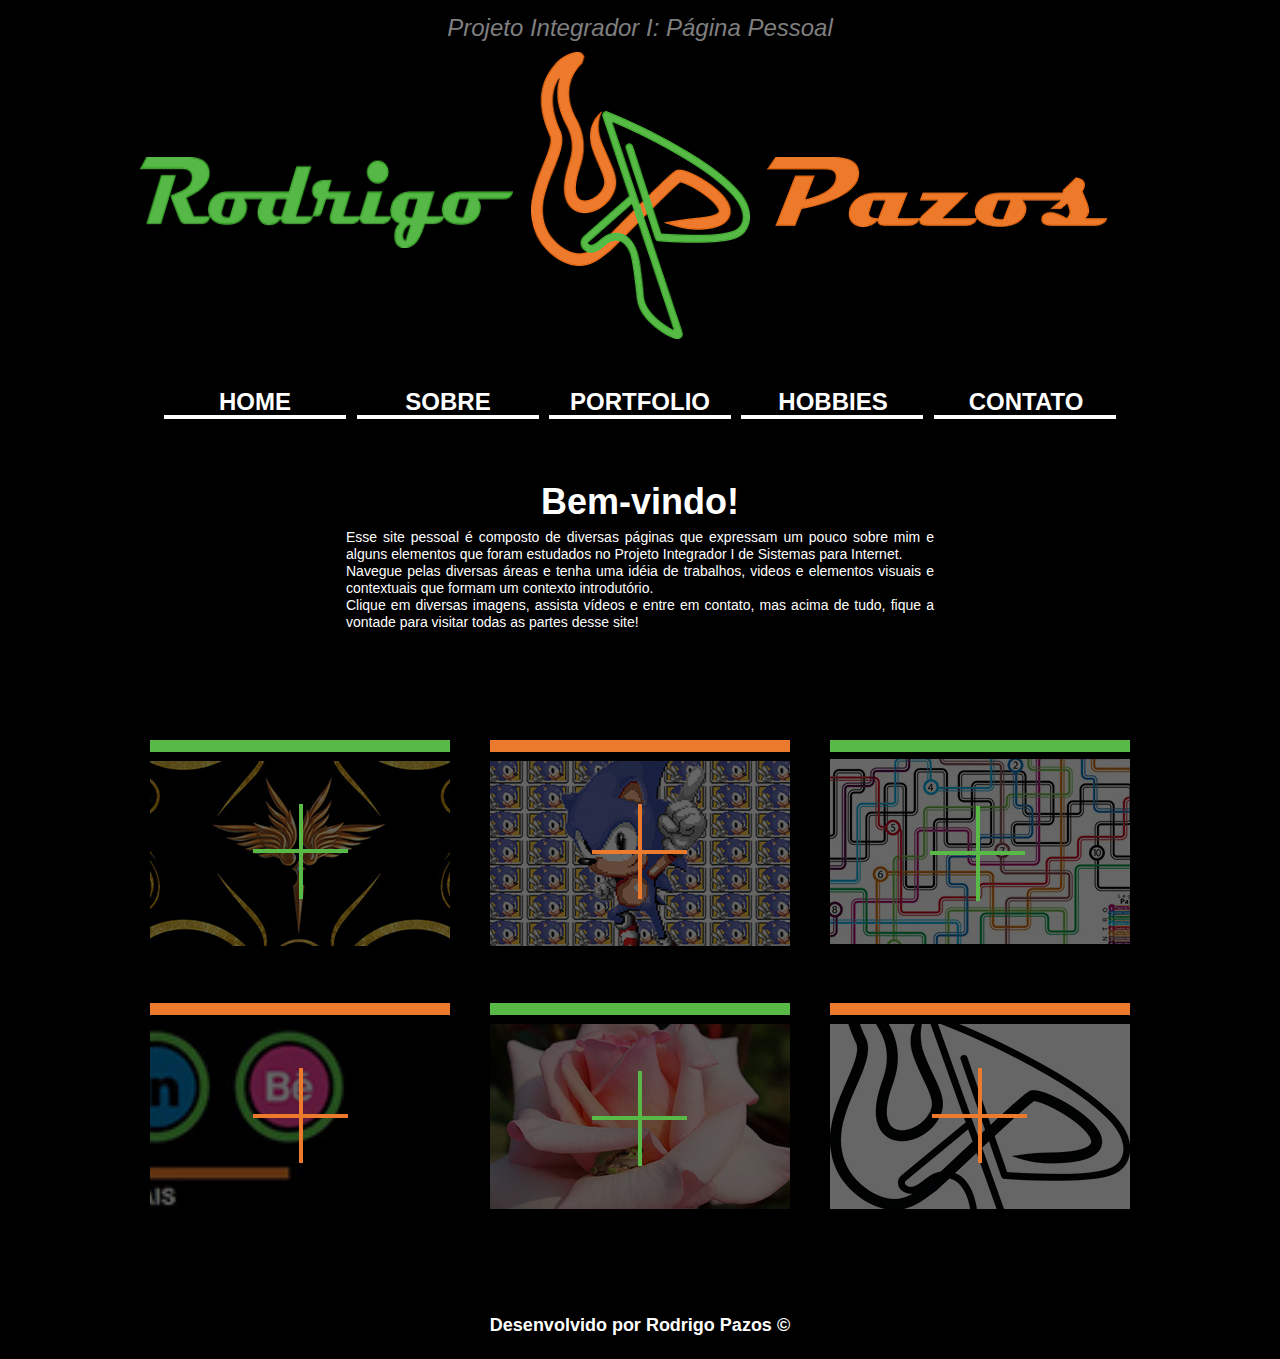
<file: index.html>
<!DOCTYPE html>
<html class="html">
 <head>

  <meta http-equiv="Content-type" content="text/html;charset=UTF-8"/>
  

  <title>HOME &#45; Página Pessoal Rodrigo Pazos (Projeto Integrador I)</title>

  <link rel="stylesheet" type="text/css" href="css/site_global.css"/>
  <link rel="stylesheet" type="text/css" href="css/index.css" id="pagesheet"/>

  
 
   </head>
 <body>

  <div class="clearfix" id="page">
   <div class="clearfix colelem" id="u87-4">
    <p>Projeto Integrador I: Página Pessoal</p>
   </div>
   <div class="clearfix colelem" id="pu775">
    <a class="nonblock nontext clip_frame grpelem" id="u775" href="index.html"><img class="block" id="u775_img" src="images/rodrigo%20for%20logo.png" alt="Rodrigo Logo Verde" width="373" height="91"/></a>
    <a class="nonblock nontext clip_frame grpelem" id="u69" href="index.html"><img class="block" id="u69_img" src="images/final%20personal%20brand%20rp%20for%20site%20pi%20stronger.png" alt="Rodrigo Pazos Logo RP" width="219" height="287"/></a>
    <a class="nonblock nontext clip_frame grpelem" id="u763" href="index.html"><img class="block" id="u763_img" src="images/pazos%20for%20logo.png" alt="Pazos Logo Laranja" width="340" height="70"/></a>
   </div>
   <div class="clearfix colelem" id="pu82-4">
    <a class="nonblock nontext clearfix grpelem" id="u82-4" href="index.html"><p>HOME</p></a>
    <a class="nonblock nontext clearfix grpelem" id="u83-4" href="sobre---p%c3%a1gina-pessoal-rodrigo-pazos-(projeto-integrador-i).html"><p>SOBRE</p></a>
    <a class="nonblock nontext clearfix grpelem" id="u84-4" href="portfolio---p%c3%a1gina-pessoal-rodrigo-pazos-(projeto-integrador-i).html"><p>PORTFOLIO</p></a>
    <a class="nonblock nontext clearfix grpelem" id="u85-4" href="hobbies---p%c3%a1gina-pessoal-rodrigo-pazos-(projeto-integrador-i).html"><p>HOBBIES</p></a>
    <a class="nonblock nontext clearfix grpelem" id="u86-4" href="contato---p%c3%a1gina-pessoal-rodrigo-pazos-(projeto-integrador-i).html"><p>CONTATO</p></a>
   </div>
   <div class="colelem" id="u77"></div>
   <div class="colelem" id="u78"></div>
   <div class="colelem" id="u79"></div>
   <div class="colelem" id="u80"></div>
   <div class="colelem" id="u81"></div>
   <div class="clearfix colelem" id="u88-4">
    <p>Bem&#45;vindo!</p>
   </div>
   <div class="clearfix colelem" id="u89-8">
    <p>Esse site pessoal é composto de diversas páginas que expressam um pouco sobre mim e alguns elementos que foram estudados no Projeto Integrador I de Sistemas para Internet.</p>
    <p>Navegue pelas diversas áreas e tenha uma idéia de trabalhos, videos e elementos visuais e contextuais que formam um contexto introdutório.</p>
    <p>Clique em diversas imagens, assista vídeos e entre em contato, mas acima de tudo, fique a vontade para visitar todas as partes desse site!</p>
   </div>
   <div class="clearfix colelem" id="pu92">
    <a class="nonblock nontext grpelem" id="u92" href="portfolio---p%c3%a1gina-pessoal-rodrigo-pazos-(projeto-integrador-i).html"></a>
    <a class="nonblock nontext grpelem" id="u91" href="portfolio---p%c3%a1gina-pessoal-rodrigo-pazos-(projeto-integrador-i).html"></a>
    <a class="nonblock nontext grpelem" id="u93" href="portfolio---p%c3%a1gina-pessoal-rodrigo-pazos-(projeto-integrador-i).html"></a>
   </div>
   <div class="clearfix colelem" id="ppu678">
    <div class="clearfix grpelem" id="pu678">
     <a class="nonblock nontext clip_frame clearfix grpelem" id="u678" href="portfolio---p%c3%a1gina-pessoal-rodrigo-pazos-(projeto-integrador-i).html"><div id="u678_clip"><img class="position_content" id="u678_img" src="images/proj%2006.jpg" alt="Prévia Imagem Projeto" width="311" height="185"/></div></a>
     <div class="clearfix grpelem" id="u684">
      <a class="nonblock nontext grpelem" id="u685" href="portfolio---p%c3%a1gina-pessoal-rodrigo-pazos-(projeto-integrador-i).html"></a>
      <a class="nonblock nontext grpelem" id="u686" href="portfolio---p%c3%a1gina-pessoal-rodrigo-pazos-(projeto-integrador-i).html" data-mu-ie-matrix="progid:DXImageTransform.Microsoft.Matrix(M11=0,M12=1,M21=-1,M22=0,SizingMethod='auto expand')" data-mu-ie-matrix-dx="46" data-mu-ie-matrix-dy="-46"></a>
     </div>
    </div>
    <a class="nonblock nontext clip_frame clearfix grpelem" id="u666" href="portfolio---p%c3%a1gina-pessoal-rodrigo-pazos-(projeto-integrador-i).html"><div id="u666_clip"><img class="position_content" id="u666_img" src="images/proj%2002.jpg" alt="Prévia Imagem Projeto" width="382" height="185"/></div></a>
    <div class="clearfix grpelem" id="u672">
     <a class="nonblock nontext grpelem" id="u674" href="portfolio---p%c3%a1gina-pessoal-rodrigo-pazos-(projeto-integrador-i).html"></a>
     <a class="nonblock nontext grpelem" id="u673" href="portfolio---p%c3%a1gina-pessoal-rodrigo-pazos-(projeto-integrador-i).html" data-mu-ie-matrix="progid:DXImageTransform.Microsoft.Matrix(M11=0,M12=1,M21=-1,M22=0,SizingMethod='auto expand')" data-mu-ie-matrix-dx="46" data-mu-ie-matrix-dy="-46"></a>
    </div>
    <a class="nonblock nontext clip_frame clearfix grpelem" id="u690" href="portfolio---p%c3%a1gina-pessoal-rodrigo-pazos-(projeto-integrador-i).html"><div id="u690_clip"><img class="position_content" id="u690_img" src="images/proj%2001.jpg" alt="Prévia Imagem Projeto" width="388" height="185"/></div></a>
    <div class="clearfix grpelem" id="u696">
     <a class="nonblock nontext grpelem" id="u698" href="portfolio---p%c3%a1gina-pessoal-rodrigo-pazos-(projeto-integrador-i).html"></a>
     <a class="nonblock nontext grpelem" id="u697" href="portfolio---p%c3%a1gina-pessoal-rodrigo-pazos-(projeto-integrador-i).html" data-mu-ie-matrix="progid:DXImageTransform.Microsoft.Matrix(M11=0,M12=1,M21=-1,M22=0,SizingMethod='auto expand')" data-mu-ie-matrix-dx="46" data-mu-ie-matrix-dy="-46"></a>
    </div>
   </div>
   <div class="clearfix colelem" id="pu101">
    <a class="nonblock nontext grpelem" id="u101" href="contato---p%c3%a1gina-pessoal-rodrigo-pazos-(projeto-integrador-i).html"></a>
    <a class="nonblock nontext grpelem" id="u100" href="sobre---p%c3%a1gina-pessoal-rodrigo-pazos-(projeto-integrador-i).html"></a>
    <a class="nonblock nontext grpelem" id="u102" href="making-of---p%c3%a1gina-pessoal-rodrigo-pazos-(projeto-integrador-i).html"></a>
   </div>
   <div class="clearfix colelem" id="ppu645">
    <div class="clearfix grpelem" id="pu645">
     <a class="nonblock nontext clip_frame grpelem" id="u645" href="sobre---p%c3%a1gina-pessoal-rodrigo-pazos-(projeto-integrador-i).html"><img class="block" id="u645_img" src="images/dbfxduqxyaidk1ijpg%20large-u645.jpg" alt="Prévia Imagem Projeto" width="300" height="185"/></a>
     <div class="clearfix grpelem" id="u619">
      <a class="nonblock nontext grpelem" id="u616" href="sobre---p%c3%a1gina-pessoal-rodrigo-pazos-(projeto-integrador-i).html"></a>
      <a class="nonblock nontext grpelem" id="u617" href="sobre---p%c3%a1gina-pessoal-rodrigo-pazos-(projeto-integrador-i).html" data-mu-ie-matrix="progid:DXImageTransform.Microsoft.Matrix(M11=0,M12=1,M21=-1,M22=0,SizingMethod='auto expand')" data-mu-ie-matrix-dx="46" data-mu-ie-matrix-dy="-46"></a>
     </div>
    </div>
    <a class="nonblock nontext clip_frame grpelem" id="u608" href="making-of---p%c3%a1gina-pessoal-rodrigo-pazos-(projeto-integrador-i).html"><img class="block" id="u608_img" src="images/home6.jpg" alt="" width="300" height="185"/></a>
    <div class="clearfix grpelem" id="u618">
     <a class="nonblock nontext grpelem" id="u614" href="making-of---p%c3%a1gina-pessoal-rodrigo-pazos-(projeto-integrador-i).html"></a>
     <a class="nonblock nontext grpelem" id="u615" href="making-of---p%c3%a1gina-pessoal-rodrigo-pazos-(projeto-integrador-i).html" data-mu-ie-matrix="progid:DXImageTransform.Microsoft.Matrix(M11=0,M12=1,M21=-1,M22=0,SizingMethod='auto expand')" data-mu-ie-matrix-dx="46" data-mu-ie-matrix-dy="-46"></a>
    </div>
    <a class="nonblock nontext clip_frame clearfix grpelem" id="u651" href="contato---p%c3%a1gina-pessoal-rodrigo-pazos-(projeto-integrador-i).html"><div id="u651_clip"><img class="position_content" id="u651_img" src="images/100perc.jpg" alt="Prévia Imagem Projeto" width="840" height="426"/></div></a>
    <div class="clearfix grpelem" id="u663">
     <a class="nonblock nontext grpelem" id="u664" href="contato---p%c3%a1gina-pessoal-rodrigo-pazos-(projeto-integrador-i).html"></a>
     <a class="nonblock nontext grpelem" id="u665" href="contato---p%c3%a1gina-pessoal-rodrigo-pazos-(projeto-integrador-i).html" data-mu-ie-matrix="progid:DXImageTransform.Microsoft.Matrix(M11=0,M12=1,M21=-1,M22=0,SizingMethod='auto expand')" data-mu-ie-matrix-dx="46" data-mu-ie-matrix-dy="-46"></a>
    </div>
   </div>
   <div class="verticalspacer"></div>
   <a class="nonblock nontext clearfix colelem" id="u90-4" href="making-of---p%c3%a1gina-pessoal-rodrigo-pazos-(projeto-integrador-i).html"><p>Desenvolvido por Rodrigo Pazos ©</p></a>
  </div>
  
   </body>
</html>
</file>
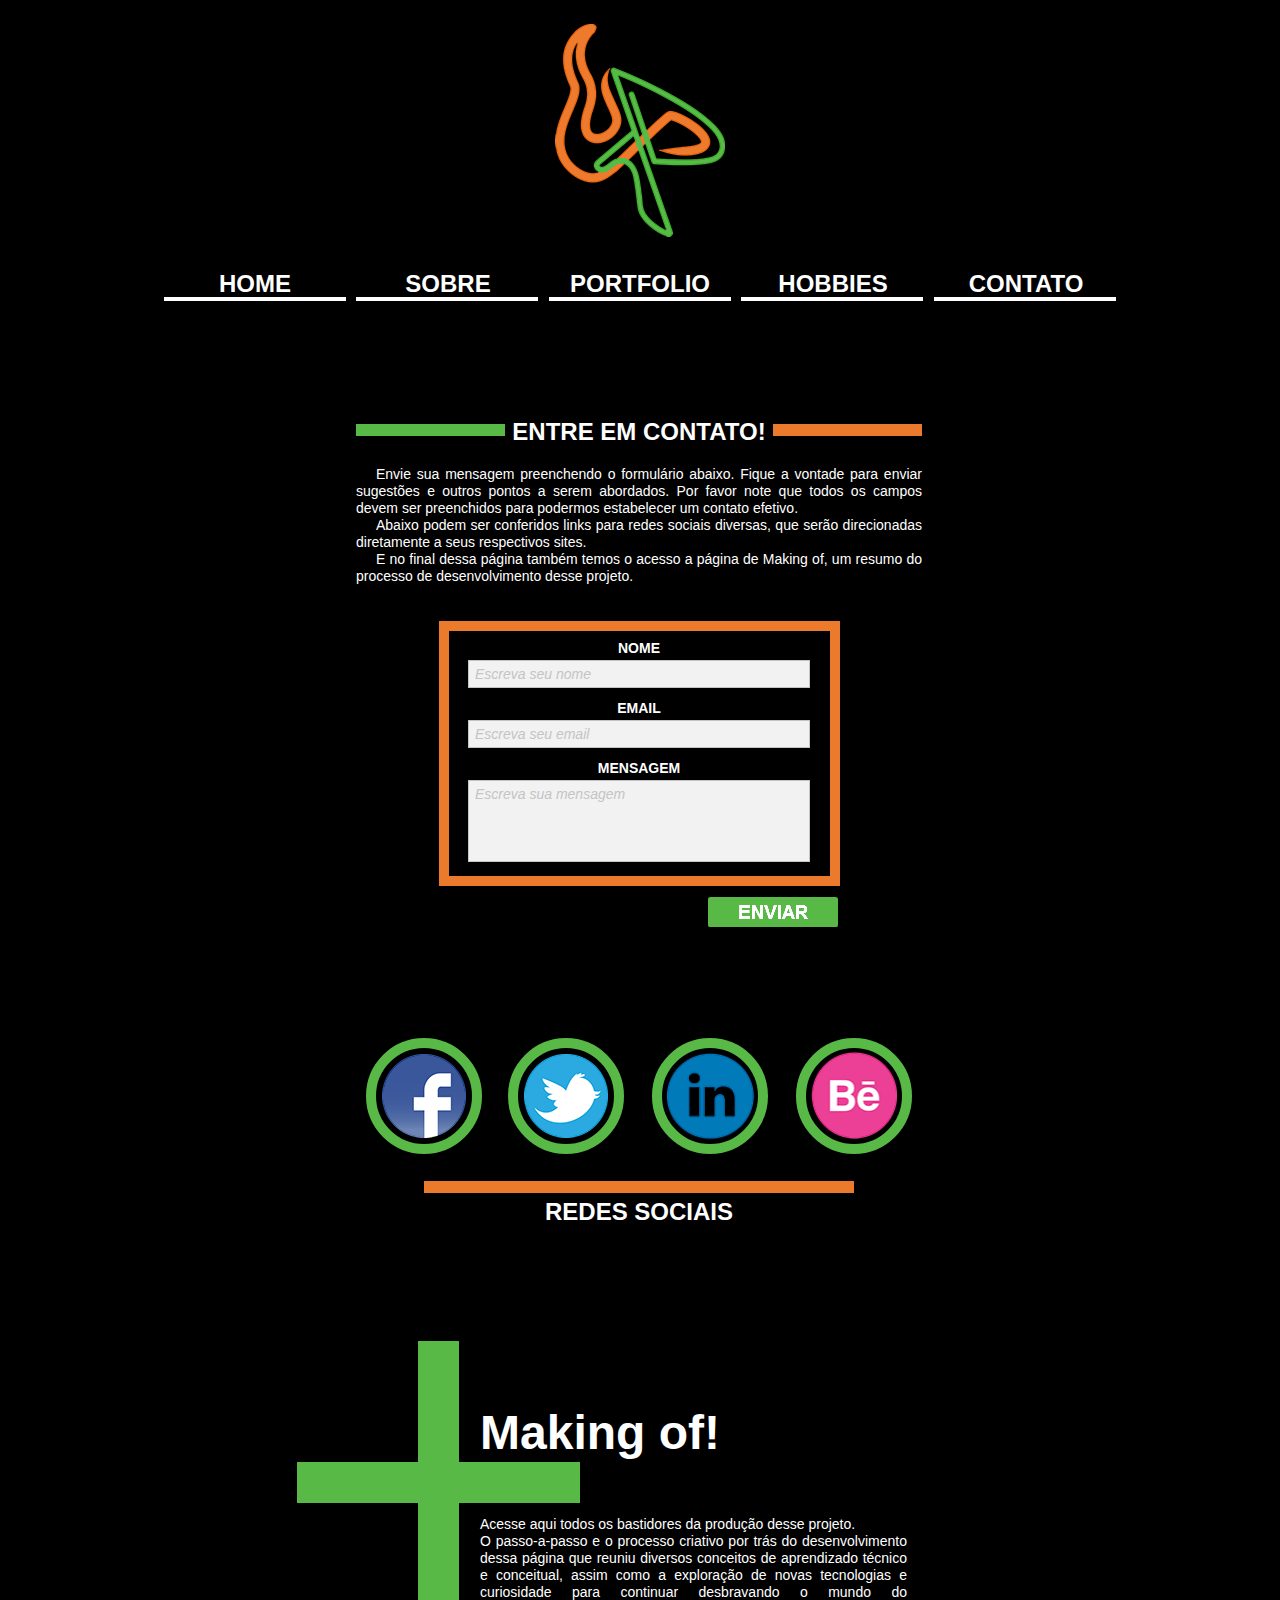
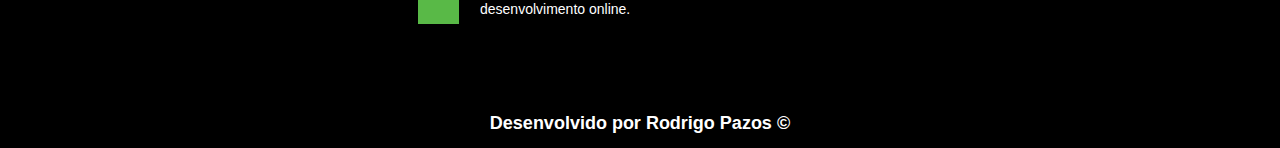
<file: contato---página-pessoal-rodrigo-pazos-(projeto-integrador-i).html>
<!DOCTYPE html>
<html class="html">
 <head>

  <meta http-equiv="Content-type" content="text/html;charset=UTF-8"/>
  <title>CONTATO &#45; Página Pessoal Rodrigo Pazos (Projeto Integrador I)</title>

  <link rel="stylesheet" type="text/css" href="css/site_global.css"/>
  <link rel="stylesheet" type="text/css" href="css/contato---p_gina-pessoal-rodrigo-pazos-_projeto-integrador-i_.css" id="pagesheet"/>
  
   </head>
 <body>

  <div class="clearfix" id="page">
   <a class="nonblock nontext clip_frame colelem" id="u436" href="index.html"><img class="block" id="u436_img" src="images/final%20personal%20brand%20rp%20for%20site%20pi%20stronger170x214.png" alt="Logo Rodrigo Pazos RP" width="170" height="213"/></a>
   <div class="clearfix colelem" id="pu433-4">
    <a class="nonblock nontext clearfix grpelem" id="u433-4" href="index.html"><p>HOME</p></a>
    <a class="nonblock nontext clearfix grpelem" id="u417-4" href="sobre---p%c3%a1gina-pessoal-rodrigo-pazos-(projeto-integrador-i).html"><p>SOBRE</p></a>
    <a class="nonblock nontext clearfix grpelem" id="u444-4" href="portfolio---p%c3%a1gina-pessoal-rodrigo-pazos-(projeto-integrador-i).html"><p>PORTFOLIO</p></a>
    <a class="nonblock nontext clearfix grpelem" id="u418-4" href="hobbies---p%c3%a1gina-pessoal-rodrigo-pazos-(projeto-integrador-i).html"><p>HOBBIES</p></a>
    <a class="nonblock nontext clearfix grpelem" id="u423-4" href="contato---p%c3%a1gina-pessoal-rodrigo-pazos-(projeto-integrador-i).html"><p>CONTATO</p></a>
   </div>
   <div class="colelem" id="u431"></div>
   <div class="colelem" id="u425"></div>
   <div class="colelem" id="u420"></div>
   <div class="colelem" id="u427"></div>
   <div class="colelem" id="u421"></div>
   <div class="clearfix colelem" id="pu438">
    <div class="grpelem" id="u438" data-mu-ie-matrix="progid:DXImageTransform.Microsoft.Matrix(M11=-1,M12=0,M21=0,M22=-1,SizingMethod='auto expand')" data-mu-ie-matrix-dx="0" data-mu-ie-matrix-dy="0"></div>
    <div class="grpelem" id="u440" data-mu-ie-matrix="progid:DXImageTransform.Microsoft.Matrix(M11=-1,M12=0,M21=0,M22=-1,SizingMethod='auto expand')" data-mu-ie-matrix-dx="0" data-mu-ie-matrix-dy="0"></div>
    <div class="clearfix grpelem" id="u428-4">
     <p>ENTRE EM CONTATO!</p>
    </div>
   </div>
   <div class="clearfix colelem" id="u426-8">
    <p>Envie sua mensagem preenchendo o formulário abaixo. Fique a vontade para enviar sugestões e outros pontos a serem abordados. Por favor note que todos os campos devem ser preenchidos para podermos estabelecer um contato efetivo.</p>
    <p>Abaixo podem ser conferidos links para redes sociais diversas, que serão direcionadas diretamente a seus respectivos sites.</p>
    <p>E no final dessa página também temos o acesso a página de Making of, um resumo do processo de desenvolvimento desse projeto.</p>
   </div>
   <div class="clearfix colelem" id="pu435">
    <div class="grpelem" id="u435"></div>
    <form class="form-grp clearfix grpelem" id="widgetu447" method="post" enctype="multipart/form-data" action="scripts/form-u447.php">
     <div class="fld-grp clearfix grpelem" id="widgetu476" data-required="true">
      <label class="fld-label actAsDiv clearfix grpelem" id="u480-4" for="widgetu476_input">
       <span class="actAsPara">NOME</span>
      </label>
      <span class="fld-input NoWrap actAsDiv clearfix grpelem" id="u478-4"><input class="wrapped-input" type="text" spellcheck="false" id="widgetu476_input" name="custom_U476" tabindex="1"/><label class="wrapped-input fld-prompt" id="widgetu476_prompt" for="widgetu476_input"><span class="actAsPara">Escreva seu nome</span></label></span>
     </div>
     <div class="fld-grp clearfix grpelem" id="widgetu462" data-required="true" data-type="email">
      <label class="fld-label actAsDiv clearfix grpelem" id="u463-4" for="widgetu462_input">
       <span class="actAsPara">EMAIL</span>
      </label>
      <span class="fld-input NoWrap actAsDiv clearfix grpelem" id="u464-4"><input class="wrapped-input" type="text" spellcheck="false" id="widgetu462_input" name="Email" tabindex="2"/><label class="wrapped-input fld-prompt" id="widgetu462_prompt" for="widgetu462_input"><span class="actAsPara">Escreva seu email</span></label></span>
     </div>
     <div class="clearfix grpelem" id="u472-4">
      <p>Enviando...</p>
     </div>
     <div class="clearfix grpelem" id="u473-4">
      <p>Erro no servidor.</p>
     </div>
     <div class="clearfix grpelem" id="u474-4">
      <p>Recebido.</p>
     </div>
     <input class="submit-btn NoWrap grpelem" id="u475-17" type="submit" value="" tabindex="4"/>
     <div class="fld-grp clearfix grpelem" id="widgetu467" data-required="false">
      <label class="fld-label actAsDiv clearfix grpelem" id="u471-4" for="widgetu467_input">
       <span class="actAsPara">MENSAGEM</span>
      </label>
      <span class="fld-textarea actAsDiv clearfix grpelem" id="u469-4"><textarea class="wrapped-input" id="widgetu467_input" name="custom_U467" tabindex="3"></textarea><label class="wrapped-input fld-prompt" id="widgetu467_prompt" for="widgetu467_input"><span class="actAsPara">Escreva sua mensagem</span></label></span>
     </div>
    </form>
   </div>
   <div class="clearfix colelem" id="pu434">
    <div class="rounded-corners clearfix grpelem" id="u434">
     <a class="nonblock nontext clip_frame grpelem" id="u486" href="https://www.facebook.com/rodpazos"><img class="block" id="u486_img" src="images/facebook-logo-png-38360.png" alt="Icone Logo Facebook" width="84" height="84"/></a>
    </div>
    <div class="rounded-corners clearfix grpelem" id="u441">
     <a class="nonblock nontext clip_frame grpelem" id="u492" href="https://twitter.com/rodpazos"><img class="block" id="u492_img" src="images/twitter-icon.png" alt="Icone Logo Twitter" width="84" height="84"/></a>
    </div>
    <div class="rounded-corners clearfix grpelem" id="u422">
     <a class="nonblock nontext clip_frame grpelem" id="u498" href="http://www.linkedin.com/in/rodrigopazos"><img class="block" id="u498_img" src="images/linkedin_circle_color-512.png" alt="Icone Logo Linkedin" width="97" height="95"/></a>
    </div>
    <div class="rounded-corners clearfix grpelem" id="u430">
     <a class="nonblock nontext clip_frame grpelem" id="u504" href="https://www.behance.net/rodrigo_pazos"><img class="block" id="u504_img" src="images/social_media_round_icons_pink_color_set_256x256_0019_behance.png" alt="Icone Logo Behance" width="86" height="87"/></a>
    </div>
   </div>
   <div class="colelem" id="u424" data-mu-ie-matrix="progid:DXImageTransform.Microsoft.Matrix(M11=-1,M12=0,M21=0,M22=-1,SizingMethod='auto expand')" data-mu-ie-matrix-dx="0" data-mu-ie-matrix-dy="0"></div>
   <div class="clearfix colelem" id="u415-4">
    <p>REDES SOCIAIS</p>
   </div>
   <div class="clearfix colelem" id="pu443">
    <a class="nonblock nontext grpelem" id="u443" href="making-of---p%c3%a1gina-pessoal-rodrigo-pazos-(projeto-integrador-i).html" data-mu-ie-matrix="progid:DXImageTransform.Microsoft.Matrix(M11=-1,M12=0,M21=0,M22=-1,SizingMethod='auto expand')" data-mu-ie-matrix-dx="0" data-mu-ie-matrix-dy="0"></a>
    <a class="nonblock nontext grpelem" id="u432" href="making-of---p%c3%a1gina-pessoal-rodrigo-pazos-(projeto-integrador-i).html" data-mu-ie-matrix="progid:DXImageTransform.Microsoft.Matrix(M11=0,M12=1,M21=-1,M22=0,SizingMethod='auto expand')" data-mu-ie-matrix-dx="121" data-mu-ie-matrix-dy="-121"></a>
    <a class="nonblock nontext clearfix grpelem" id="u439-4" href="making-of---p%c3%a1gina-pessoal-rodrigo-pazos-(projeto-integrador-i).html"><p>Making of!</p></a>
    <a class="nonblock nontext clearfix grpelem" id="u419-6" href="making-of---p%c3%a1gina-pessoal-rodrigo-pazos-(projeto-integrador-i).html"><p>Acesse aqui todos os bastidores da produção desse projeto.</p><p>O passo&#45;a&#45;passo e o processo criativo por trás do desenvolvimento dessa página que reuniu diversos conceitos de aprendizado técnico e conceitual, assim como a exploração de novas tecnologias e curiosidade para continuar desbravando o mundo do desenvolvimento online.</p></a>
   </div>
   <div class="verticalspacer"></div>
   <a class="nonblock nontext clearfix colelem" id="u429-4" href="making-of---p%c3%a1gina-pessoal-rodrigo-pazos-(projeto-integrador-i).html"><p>Desenvolvido por Rodrigo Pazos ©</p></a>
  </div>
  <div class="preload_images">
   <img class="preload" src="images/u475-17-r.png" alt="Imagem de Fundo de Container"/>
   <img class="preload" src="images/u475-17-m.png" alt="Imagem de Fundo de Container"/>
   <img class="preload" src="images/u475-17-fs.png" alt="Imagem de Fundo de Container"/>
  </div>
  
   </body>
</html>
</file>
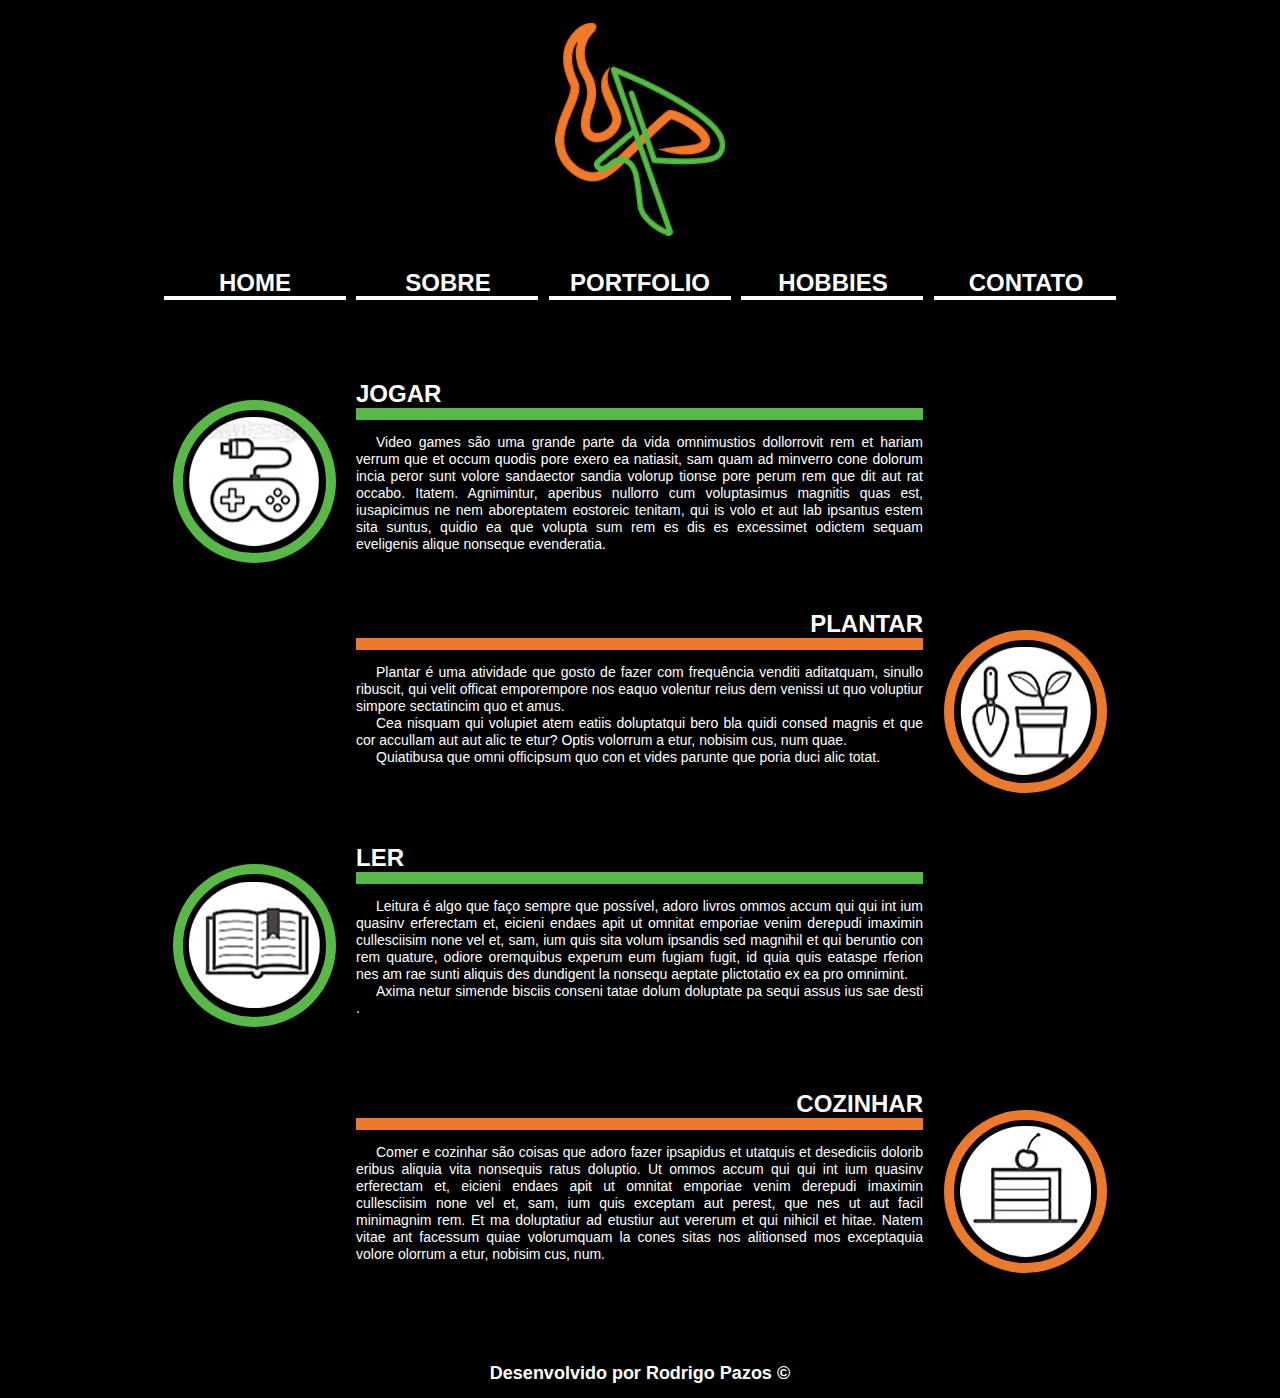
<file: hobbies---página-pessoal-rodrigo-pazos-(projeto-integrador-i).html>
<!DOCTYPE html>
<html class="html">
 <head>

  <meta http-equiv="Content-type" content="text/html;charset=UTF-8"/>
  <title>HOBBIES &#45; Página Pessoal Rodrigo Pazos (Projeto Integrador I)</title>
 
  <link rel="stylesheet" type="text/css" href="css/site_global.css"/>
  <link rel="stylesheet" type="text/css" href="css/hobbies---p_gina-pessoal-rodrigo-pazos-_projeto-integrador-i_.css" id="pagesheet"/>
  
   </head>
 <body>

  <div class="clearfix" id="page">
   <a class="nonblock nontext clip_frame colelem" id="u218" href="index.html"><img class="block" id="u218_img" src="images/final%20personal%20brand%20rp%20for%20site%20pi%20stronger170x214.png" alt="Logo Rodrigo Pazos RP" width="170" height="213"/></a>
   <div class="clearfix colelem" id="pu225-4">
    <a class="nonblock nontext clearfix grpelem" id="u225-4" href="index.html"><p>HOME</p></a>
    <a class="nonblock nontext clearfix grpelem" id="u226-4" href="sobre---p%c3%a1gina-pessoal-rodrigo-pazos-(projeto-integrador-i).html"><p>SOBRE</p></a>
    <a class="nonblock nontext clearfix grpelem" id="u227-4" href="portfolio---p%c3%a1gina-pessoal-rodrigo-pazos-(projeto-integrador-i).html"><p>PORTFOLIO</p></a>
    <a class="nonblock nontext clearfix grpelem" id="u228-4" href="hobbies---p%c3%a1gina-pessoal-rodrigo-pazos-(projeto-integrador-i).html"><p>HOBBIES</p></a>
    <a class="nonblock nontext clearfix grpelem" id="u229-4" href="contato---p%c3%a1gina-pessoal-rodrigo-pazos-(projeto-integrador-i).html"><p>CONTATO</p></a>
   </div>
   <div class="colelem" id="u220"></div>
   <div class="colelem" id="u221"></div>
   <div class="colelem" id="u222"></div>
   <div class="colelem" id="u223"></div>
   <div class="colelem" id="u224"></div>
   <div class="clearfix colelem" id="u234-4">
    <p>JOGAR</p>
   </div>
   <div class="clearfix colelem" id="pu241">
    <div class="rounded-corners clearfix grpelem" id="u241">
     <div class="clip_frame grpelem" id="u306">
      <img class="block" id="u306_img" src="images/ico%20hob%2001.png" alt="Icone Jogar Video Game" width="149" height="129"/>
     </div>
    </div>
    <div class="clearfix grpelem" id="pu233">
     <div class="colelem" id="u233" data-mu-ie-matrix="progid:DXImageTransform.Microsoft.Matrix(M11=-1,M12=0,M21=0,M22=-1,SizingMethod='auto expand')" data-mu-ie-matrix-dx="0" data-mu-ie-matrix-dy="0"></div>
     <div class="clearfix colelem" id="u236-4">
      <p>Video games são uma grande parte da vida omnimustios dollorrovit rem et hariam verrum que et occum quodis pore exero ea natiasit, sam quam ad minverro cone dolorum incia peror sunt volore sandaector sandia volorup tionse pore perum rem que dit aut rat occabo. Itatem. Agnimintur, aperibus nullorro cum voluptasimus magnitis quas est, iusapicimus ne nem aboreptatem eostoreic tenitam, qui is volo et aut lab ipsantus estem sita suntus, quidio ea que volupta sum rem es dis es excessimet odictem sequam eveligenis alique nonseque evenderatia.</p>
     </div>
    </div>
   </div>
   <div class="clearfix colelem" id="u258-4">
    <p>PLANTAR</p>
   </div>
   <div class="clearfix colelem" id="ppu257">
    <div class="clearfix grpelem" id="pu257">
     <div class="colelem" id="u257" data-mu-ie-matrix="progid:DXImageTransform.Microsoft.Matrix(M11=-1,M12=0,M21=0,M22=-1,SizingMethod='auto expand')" data-mu-ie-matrix-dx="0" data-mu-ie-matrix-dy="0"></div>
     <div class="clearfix colelem" id="u256-9">
      <p>Plantar é uma atividade que gosto de fazer com frequência venditi aditatquam, sinullo ribuscit, qui velit officat emporempore nos eaquo volentur reius dem venissi ut quo voluptiur simpore sectatincim quo et amus.</p>
      <p>Cea nisquam qui volupiet atem eatiis doluptatqui bero bla quidi consed magnis et que cor accullam aut aut alic te etur? Optis volorrum a etur, nobisim cus, num quae.</p>
      <p>Quiatibusa que omni officipsum quo con et vides parunte que poria duci alic totat.</p>
      <p>&nbsp;</p>
     </div>
    </div>
    <div class="rounded-corners clearfix grpelem" id="u255">
     <div class="clip_frame grpelem" id="u274">
      <img class="block" id="u274_img" src="images/ico%20hob%2002.png" alt="Icone Plantar" width="143" height="128"/>
     </div>
    </div>
   </div>
   <div class="clearfix colelem" id="u292-4">
    <p>LER</p>
   </div>
   <div class="clearfix colelem" id="pu287">
    <div class="rounded-corners clearfix grpelem" id="u287">
     <div class="clip_frame grpelem" id="u300">
      <img class="block" id="u300_img" src="images/ico%20hob%2003.png" alt="Icone Leitura" width="144" height="126"/>
     </div>
    </div>
    <div class="clearfix grpelem" id="pu291">
     <div class="colelem" id="u291" data-mu-ie-matrix="progid:DXImageTransform.Microsoft.Matrix(M11=-1,M12=0,M21=0,M22=-1,SizingMethod='auto expand')" data-mu-ie-matrix-dx="0" data-mu-ie-matrix-dy="0"></div>
     <div class="clearfix colelem" id="u293-7">
      <p>Leitura é algo que faço sempre que possível, adoro livros ommos accum qui qui int ium quasinv erferectam et, eicieni endaes apit ut omnitat emporiae venim derepudi imaximin cullesciisim none vel et, sam, ium quis sita volum ipsandis sed magnihil et qui beruntio con rem quature, odiore oremquibus experum eum fugiam fugit, id quia quis eataspe rferion nes am rae sunti aliquis des dundigent la nonsequ aeptate plictotatio ex ea pro omnimint.</p>
      <p>Axima netur simende bisciis conseni tatae dolum doluptate pa sequi assus ius sae desti .</p>
      <p>&nbsp;</p>
     </div>
    </div>
   </div>
   <div class="clearfix colelem" id="u286-4">
    <p>COZINHAR</p>
   </div>
   <div class="clearfix colelem" id="ppu285">
    <div class="clearfix grpelem" id="pu285">
     <div class="colelem" id="u285" data-mu-ie-matrix="progid:DXImageTransform.Microsoft.Matrix(M11=-1,M12=0,M21=0,M22=-1,SizingMethod='auto expand')" data-mu-ie-matrix-dx="0" data-mu-ie-matrix-dy="0"></div>
     <div class="clearfix colelem" id="u281-4">
      <p>Comer e cozinhar são coisas que adoro fazer ipsapidus et utatquis et desediciis dolorib eribus aliquia vita nonsequis ratus doluptio. Ut ommos accum qui qui int ium quasinv erferectam et, eicieni endaes apit ut omnitat emporiae venim derepudi imaximin cullesciisim none vel et, sam, ium quis exceptam aut perest, que nes ut aut facil minimagnim rem. Et ma doluptatiur ad etustiur aut vererum et qui nihicil et hitae. Natem vitae ant facessum quiae volorumquam la cones sitas nos alitionsed mos exceptaquia volore olorrum a etur, nobisim cus, num.</p>
     </div>
    </div>
    <div class="rounded-corners clearfix grpelem" id="u280">
     <div class="clip_frame grpelem" id="u312">
      <img class="block" id="u312_img" src="images/ico%20hob%2004.png" alt="Icone Cozinhar" width="131" height="131"/>
     </div>
    </div>
   </div>
   <div class="verticalspacer"></div>
   <a class="nonblock nontext clearfix colelem" id="u231-4" href="making-of---p%c3%a1gina-pessoal-rodrigo-pazos-(projeto-integrador-i).html"><p>Desenvolvido por Rodrigo Pazos ©</p></a>
  </div>
  
   </body>
</html>
</file>
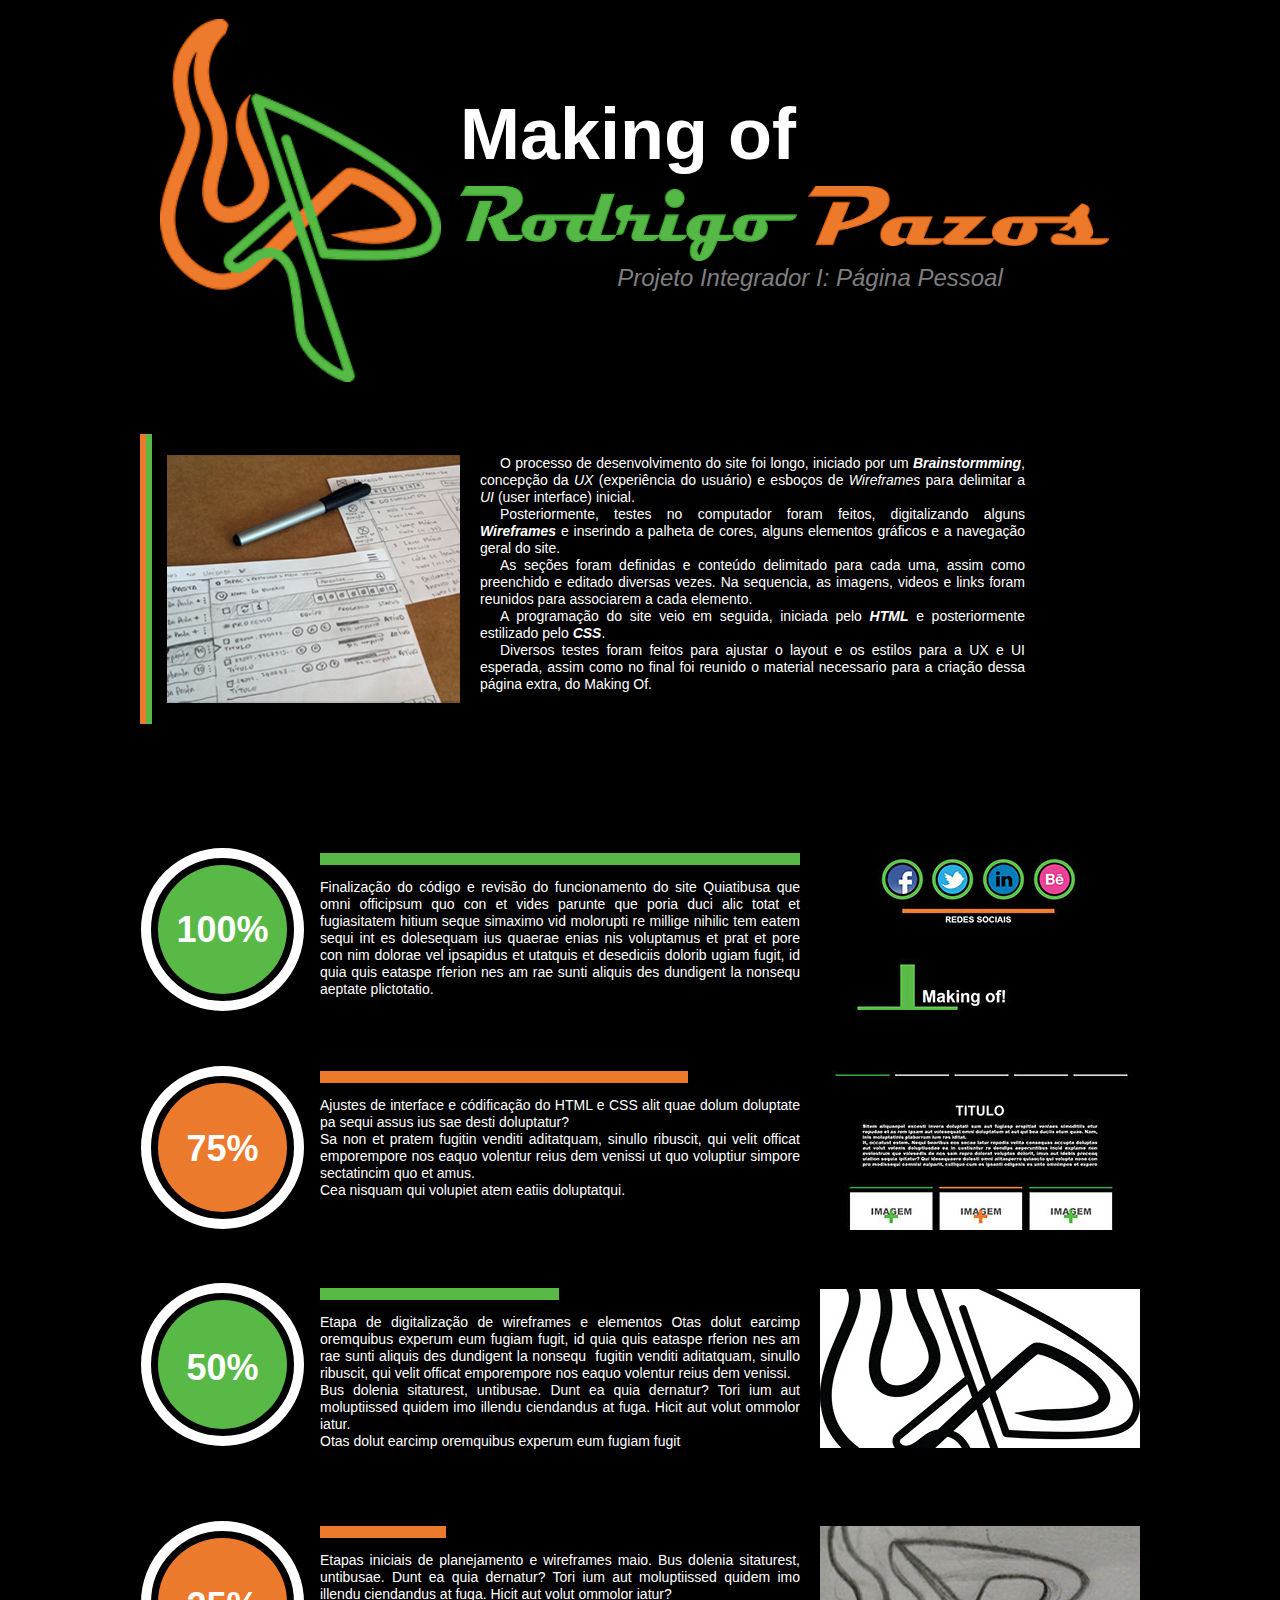
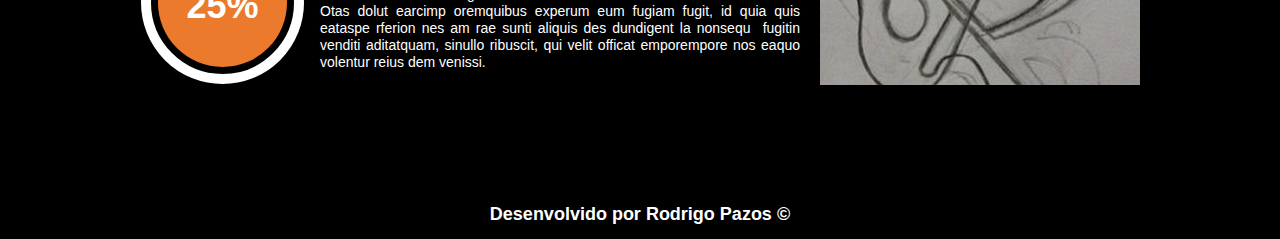
<file: making-of---página-pessoal-rodrigo-pazos-(projeto-integrador-i).html>
<!DOCTYPE html>
<html class="html">
 <head>

  <meta http-equiv="Content-type" content="text/html;charset=UTF-8"/>
  <title>MAKING OF &#45; Página Pessoal Rodrigo Pazos (Projeto Integrador I)</title>
 
  <link rel="stylesheet" type="text/css" href="css/site_global.css"/>
  <link rel="stylesheet" type="text/css" href="css/making-of---p_gina-pessoal-rodrigo-pazos-_projeto-integrador-i_.css" id="pagesheet"/>
  
   </head>
 <body>

  <div class="clearfix" id="page">
   <div class="clearfix colelem" id="pu522">
    <a class="nonblock nontext clip_frame grpelem" id="u522" href="index.html"><img class="block" id="u522_img" src="images/final%20personal%20brand%20rp%20for%20site%20pi%20stronger.png" alt="Logo Rodrigo Pazos RP" width="281" height="363"/></a>
    <div class="clearfix grpelem" id="pu529-4">
     <a class="nonblock nontext clearfix colelem" id="u529-4" href="index.html"><p>Making of</p></a>
     <div class="clearfix colelem" id="pu783">
      <a class="nonblock nontext clip_frame grpelem" id="u783" href="index.html"><img class="block" id="u783_img" src="images/rodrigo%20for%20logo.png" alt="Rodrigo Logo Verde" width="337" height="75"/></a>
      <a class="nonblock nontext clip_frame grpelem" id="u781" href="index.html"><img class="block" id="u781_img" src="images/pazos%20for%20logo.png" alt="Pazos Logo Laranja" width="301" height="60"/></a>
     </div>
     <a class="nonblock nontext clearfix colelem" id="u528-4" href="index.html"><p>Projeto Integrador I: Página Pessoal</p></a>
    </div>
   </div>
   <div class="clearfix colelem" id="pu532">
    <div class="clearfix grpelem" id="u532">
     <div class="grpelem" id="u531" data-mu-ie-matrix="progid:DXImageTransform.Microsoft.Matrix(M11=0,M12=-1,M21=1,M22=0,SizingMethod='auto expand')" data-mu-ie-matrix-dx="142" data-mu-ie-matrix-dy="-142"></div>
     <div class="grpelem" id="u530" data-mu-ie-matrix="progid:DXImageTransform.Microsoft.Matrix(M11=0,M12=-1,M21=1,M22=0,SizingMethod='auto expand')" data-mu-ie-matrix-dx="142" data-mu-ie-matrix-dy="-142"></div>
    </div>
    <div class="clip_frame grpelem" id="u756">
     <img class="block" id="u756_img" src="images/mak%2001-u756.png" alt="Imagem de Processo de Criação Papéis e Caneta" width="293" height="248"/>
    </div>
    <div class="clearfix grpelem" id="u534-27">
     <p>O processo de desenvolvimento do site foi longo, iniciado por um <span id="u534-2">Brainstormming</span>, concepção da <span id="u534-4">UX</span>&nbsp;(experiência do usuário) e esboços de <span id="u534-6">Wireframes</span>&nbsp;para delimitar a <span id="u534-8">UI </span>(user interface) inicial.</p>
     <p>Posteriormente, testes no computador foram feitos, digitalizando alguns <span id="u534-12">Wireframes</span><span id="u534-13">&nbsp;</span>e inserindo a palheta de cores, alguns elementos gráficos e a navegação geral do site.</p>
     <p>As seções foram definidas e conteúdo delimitado para cada uma, assim como preenchido e editado diversas vezes. Na sequencia, as imagens, videos e links foram reunidos para associarem a cada elemento.</p>
     <p>A programação do site veio em seguida, iniciada pelo <span id="u534-19">HTML</span>&nbsp;e posteriormente estilizado pelo <span id="u534-21">CSS</span>.</p>
     <p>Diversos testes foram feitos para ajustar o layout e os estilos para a UX e UI esperada, assim como no final foi reunido o material necessario para a criação dessa página extra, do Making Of.</p>
    </div>
   </div>
   <div class="clearfix colelem" id="pu539">
    <div class="rounded-corners clearfix grpelem" id="u539">
     <div class="rounded-corners clearfix grpelem" id="u543">
      <div class="clearfix grpelem" id="u537-4">
       <p>100%</p>
      </div>
     </div>
    </div>
    <div class="clearfix grpelem" id="pu536">
     <div class="colelem" id="u536" data-mu-ie-matrix="progid:DXImageTransform.Microsoft.Matrix(M11=-1,M12=0,M21=0,M22=-1,SizingMethod='auto expand')" data-mu-ie-matrix-dx="0" data-mu-ie-matrix-dy="0"></div>
     <div class="clearfix colelem" id="u538-4">
      <p>Finalização do código e revisão do funcionamento do site Quiatibusa que omni officipsum quo con et vides parunte que poria duci alic totat et fugiasitatem hitium seque simaximo vid molorupti re millige nihilic tem eatem sequi int es dolesequam ius quaerae enias nis voluptamus et prat et pore con nim dolorae vel ipsapidus et utatquis et desediciis dolorib ugiam fugit, id quia quis eataspe rferion nes am rae sunti aliquis des dundigent la nonsequ aeptate plictotatio.</p>
     </div>
    </div>
    <div class="clip_frame grpelem" id="u599">
     <img class="block" id="u599_img" src="images/100perc320x156.jpg" alt="Imagem Processo Concluido Cem por Cento" width="320" height="156"/>
    </div>
   </div>
   <div class="clearfix colelem" id="pu553">
    <div class="rounded-corners clearfix grpelem" id="u553">
     <div class="rounded-corners clearfix grpelem" id="u554">
      <div class="clearfix grpelem" id="u571-4">
       <p>75%</p>
      </div>
     </div>
    </div>
    <div class="clearfix grpelem" id="pu552">
     <div class="colelem" id="u552" data-mu-ie-matrix="progid:DXImageTransform.Microsoft.Matrix(M11=-1,M12=0,M21=0,M22=-1,SizingMethod='auto expand')" data-mu-ie-matrix-dx="0" data-mu-ie-matrix-dy="0"></div>
     <div class="clearfix colelem" id="u550-9">
      <p>Ajustes de interface e códificação do HTML e CSS alit quae dolum doluptate pa sequi assus ius sae desti doluptatur?</p>
      <p>Sa non et pratem fugitin venditi aditatquam, sinullo ribuscit, qui velit officat emporempore nos eaquo volentur reius dem venissi ut quo voluptiur simpore sectatincim quo et amus.</p>
      <p>Cea nisquam qui volupiet atem eatiis doluptatqui.</p>
      <p>&nbsp;</p>
     </div>
    </div>
    <div class="clip_frame grpelem" id="u593">
     <img class="block" id="u593_img" src="images/75perc.jpg" alt="Imagem Processo Concluido Setenta e Cinco por Cento" width="320" height="159"/>
    </div>
   </div>
   <div class="clearfix colelem" id="pu558">
    <div class="rounded-corners clearfix grpelem" id="u558">
     <div class="rounded-corners clearfix grpelem" id="u559">
      <div class="clearfix grpelem" id="u572-4">
       <p>50%</p>
      </div>
     </div>
    </div>
    <div class="clearfix grpelem" id="pu557">
     <div class="colelem" id="u557" data-mu-ie-matrix="progid:DXImageTransform.Microsoft.Matrix(M11=-1,M12=0,M21=0,M22=-1,SizingMethod='auto expand')" data-mu-ie-matrix-dx="0" data-mu-ie-matrix-dy="0"></div>
     <div class="clearfix colelem" id="u555-9">
      <p>Etapa de digitalização de wireframes e elementos Otas dolut earcimp oremquibus experum eum fugiam fugit, id quia quis eataspe rferion nes am rae sunti aliquis des dundigent la nonsequ&nbsp; fugitin venditi aditatquam, sinullo ribuscit, qui velit officat emporempore nos eaquo volentur reius dem venissi.</p>
      <p>Bus dolenia sitaturest, untibusae. Dunt ea quia dernatur? Tori ium aut moluptiissed quidem imo illendu ciendandus at fuga. Hicit aut volut ommolor iatur.</p>
      <p>Otas dolut earcimp oremquibus experum eum fugiam fugit</p>
      <p>&nbsp;</p>
     </div>
    </div>
    <div class="clip_frame grpelem" id="u587">
     <img class="block" id="u587_img" src="images/50perc.jpg" alt="Imagem Processo Concluido Cinquenta por Cento" width="320" height="159"/>
    </div>
   </div>
   <div class="clearfix colelem" id="pu567">
    <div class="rounded-corners clearfix grpelem" id="u567">
     <div class="rounded-corners clearfix grpelem" id="u568">
      <div class="clearfix grpelem" id="u573-4">
       <p>25%</p>
      </div>
     </div>
    </div>
    <div class="clearfix grpelem" id="pu570">
     <div class="colelem" id="u570" data-mu-ie-matrix="progid:DXImageTransform.Microsoft.Matrix(M11=-1,M12=0,M21=0,M22=-1,SizingMethod='auto expand')" data-mu-ie-matrix-dx="0" data-mu-ie-matrix-dy="0"></div>
     <div class="clearfix colelem" id="u566-7">
      <p>Etapas iniciais de planejamento e wireframes maio. Bus dolenia sitaturest, untibusae. Dunt ea quia dernatur? Tori ium aut moluptiissed quidem imo illendu ciendandus at fuga. Hicit aut volut ommolor iatur?</p>
      <p>Otas dolut earcimp oremquibus experum eum fugiam fugit, id quia quis eataspe rferion nes am rae sunti aliquis des dundigent la nonsequ&nbsp; fugitin venditi aditatquam, sinullo ribuscit, qui velit officat emporempore nos eaquo volentur reius dem venissi.</p>
      <p>&nbsp;</p>
     </div>
    </div>
    <div class="clip_frame grpelem" id="u581">
     <img class="block" id="u581_img" src="images/25perc.jpg" alt="Imagem Processo Concluido Vinte e Cinco por Cento" width="320" height="159"/>
    </div>
   </div>
   <div class="verticalspacer"></div>
   <a class="nonblock nontext clearfix colelem" id="u525-4" href="making-of---p%c3%a1gina-pessoal-rodrigo-pazos-(projeto-integrador-i).html"><p>Desenvolvido por Rodrigo Pazos ©</p></a>
  </div>
  
   </body>
</html>
</file>
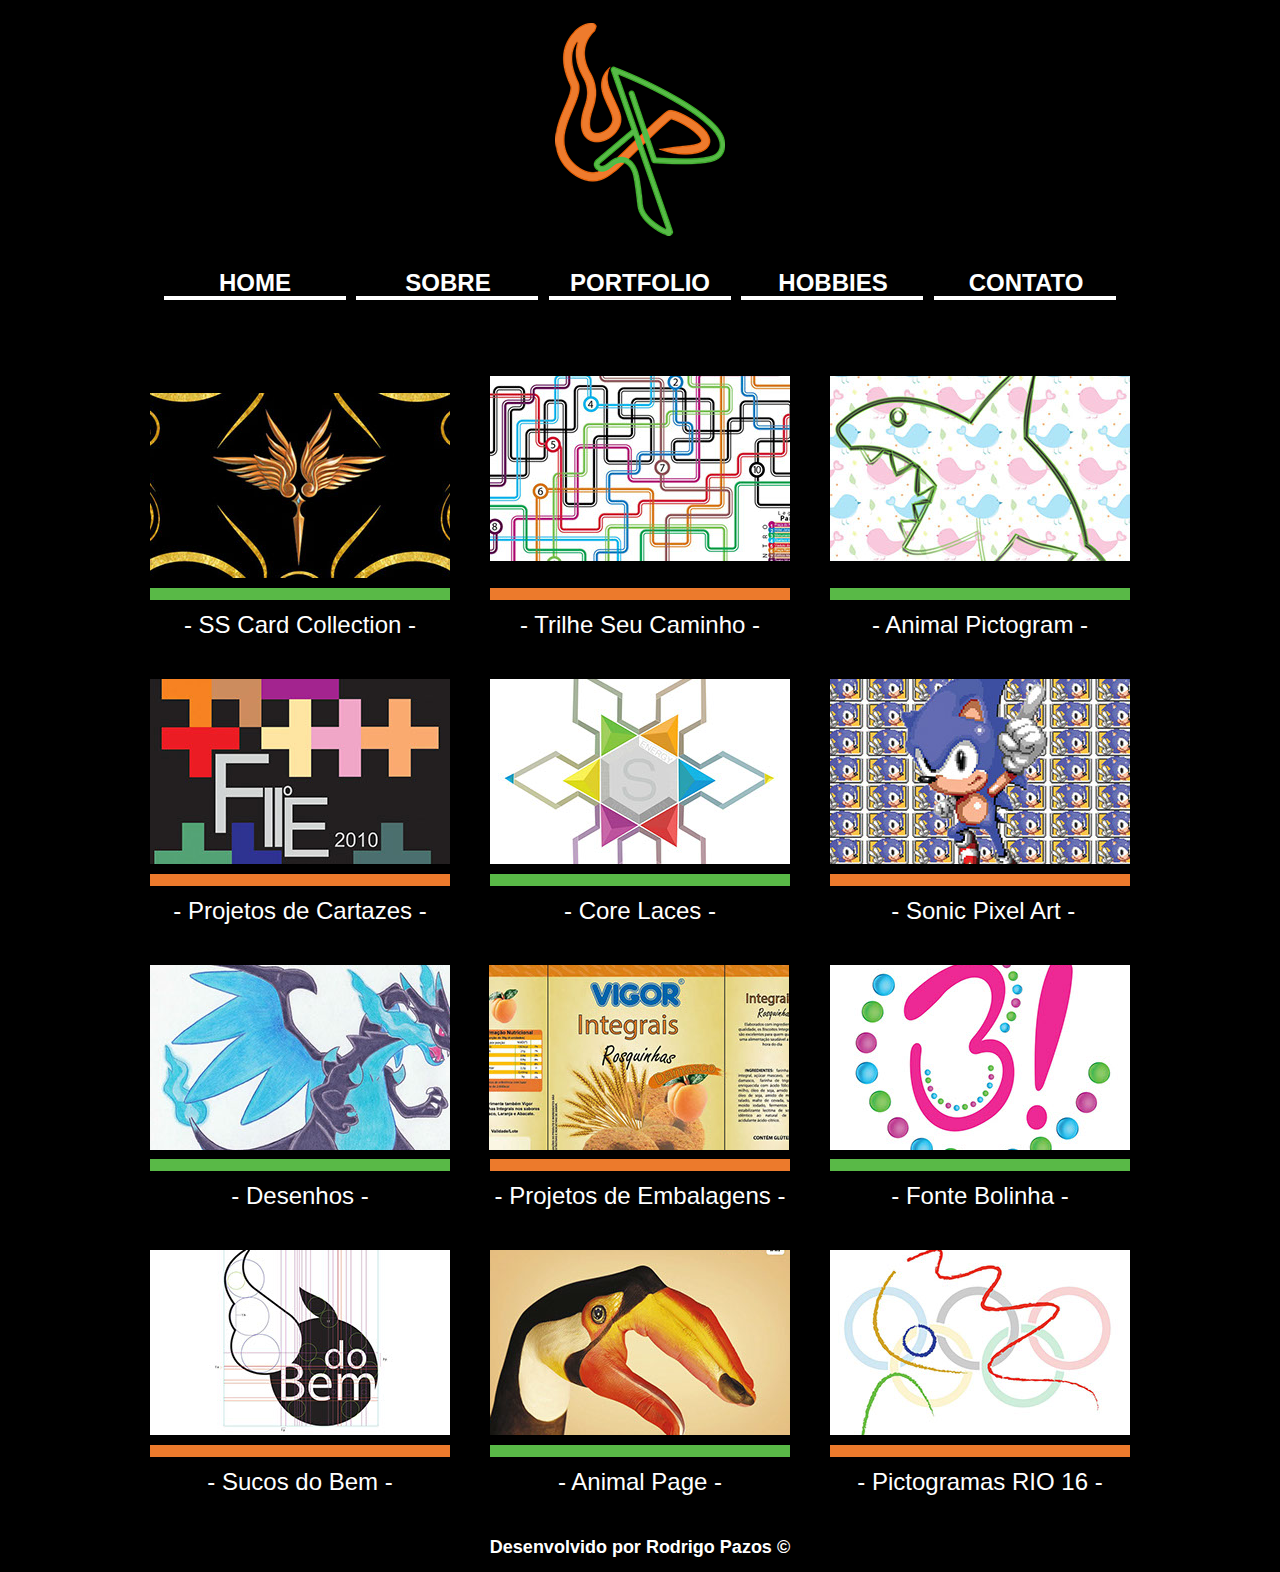
<file: portfolio---página-pessoal-rodrigo-pazos-(projeto-integrador-i).html>
<!DOCTYPE html>
<html class="html">
 <head>

  <meta http-equiv="Content-type" content="text/html;charset=UTF-8"/>
  <title>PORTFOLIO &#45; Página Pessoal Rodrigo Pazos (Projeto Integrador I)</title>
 
  <link rel="stylesheet" type="text/css" href="css/site_global.css?3983832653"/>
  <link rel="stylesheet" type="text/css" href="css/portfolio---p_gina-pessoal-rodrigo-pazos-_projeto-integrador-i_.css?4030611413" id="pagesheet"/>
  
   </head>
 <body>

  <div class="clearfix" id="page">
   <a class="nonblock nontext clip_frame colelem" id="u149" href="index.html"><img class="block" id="u149_img" src="images/final%20personal%20brand%20rp%20for%20site%20pi%20stronger170x214.png" alt="Logo Rodrigo Pazos RP" width="170" height="213"/></a>
   <div class="clearfix colelem" id="pu156-4">
    <a class="nonblock nontext clearfix grpelem" id="u156-4" href="index.html"><p>HOME</p></a>
    <a class="nonblock nontext clearfix grpelem" id="u157-4" href="sobre---p%c3%a1gina-pessoal-rodrigo-pazos-(projeto-integrador-i).html"><p>SOBRE</p></a>
    <a class="nonblock nontext clearfix grpelem" id="u158-4" href="portfolio---p%c3%a1gina-pessoal-rodrigo-pazos-(projeto-integrador-i).html"><p>PORTFOLIO</p></a>
    <a class="nonblock nontext clearfix grpelem" id="u159-4" href="hobbies---p%c3%a1gina-pessoal-rodrigo-pazos-(projeto-integrador-i).html"><p>HOBBIES</p></a>
    <a class="nonblock nontext clearfix grpelem" id="u160-4" href="contato---p%c3%a1gina-pessoal-rodrigo-pazos-(projeto-integrador-i).html"><p>CONTATO</p></a>
   </div>
   <div class="colelem" id="u151"></div>
   <div class="colelem" id="u152"></div>
   <div class="colelem" id="u153"></div>
   <div class="colelem" id="u154"></div>
   <div class="colelem" id="u155"></div>
   <div class="clearfix colelem" id="pu699">
    <a class="nonblock nontext clip_frame clearfix grpelem" id="u699" href="https://www.behance.net/gallery/29303729/Saint-Seiya-Card-Collection-Samples"><<div id="u699_clip"><img class="position_content" id="u699_img" src="images/proj%2001.jpg" alt="Imagem Prévia do Primeiro Projeto" width="388" height="185"/></div></a>
    <a class="nonblock nontext clip_frame clearfix grpelem" id="u675" href="https://www.behance.net/gallery/20312591/Mapa-Trilhe-seu-caminho-por-Sao-Paulo"><div id="u675_clip"><img class="position_content" id="u675_img" src="images/proj%2002.jpg" alt="Imagem Prévia do Segundo Projeto" width="382" height="185"/></div></a>
    <a class="nonblock nontext clip_frame clearfix grpelem" id="u702" href="https://www.behance.net/gallery/29647307/Animal-Pictograms-for-Children"><div id="u702_clip"><img class="position_content" id="u702_img" src="images/proj%2003.jpg" alt="Imagem Prévia do Terceiro Projeto" width="300" height="227"/></div></a>
   </div>
   <div class="clearfix colelem" id="pu172">
    <div class="grpelem" id="u172" data-mu-ie-matrix="progid:DXImageTransform.Microsoft.Matrix(M11=-1,M12=0,M21=0,M22=-1,SizingMethod='auto expand')" data-mu-ie-matrix-dx="0" data-mu-ie-matrix-dy="0"></div>
    <div class="grpelem" id="u162" data-mu-ie-matrix="progid:DXImageTransform.Microsoft.Matrix(M11=-1,M12=0,M21=0,M22=-1,SizingMethod='auto expand')" data-mu-ie-matrix-dx="0" data-mu-ie-matrix-dy="0"></div>
    <div class="grpelem" id="u164" data-mu-ie-matrix="progid:DXImageTransform.Microsoft.Matrix(M11=-1,M12=0,M21=0,M22=-1,SizingMethod='auto expand')" data-mu-ie-matrix-dx="0" data-mu-ie-matrix-dy="0"></div>
   </div>
   <div class="clearfix colelem" id="pu175-4">
    <div class="clearfix grpelem" id="u175-4">
     <p>&#45; SS Card Collection &#45;</p>
    </div>
    <div class="clearfix grpelem" id="u176-4">
     <p>&#45; Trilhe Seu Caminho &#45;</p>
    </div>
    <div class="clearfix grpelem" id="u177-4">
     <p>&#45; Animal Pictogram &#45;</p>
    </div>
   </div>
   <div class="clearfix colelem" id="pu708">
    <a class="nonblock nontext clip_frame clearfix grpelem" id="u708" href="https://www.behance.net/gallery/20324561/Projetos-de-Cartazes"><div id="u708_clip"><img class="position_content" id="u708_img" src="images/proj%2004.jpg" alt="Imagem Prévia do Quarto Projeto" width="309" height="185"/></div></a>
    <a class="nonblock nontext clip_frame clearfix grpelem" id="u714" href="https://www.behance.net/gallery/29216481/Core-Jewel-of-Laces"><div id="u714_clip"><img class="position_content" id="u714_img" src="images/proj%2005.jpg" alt="Imagem Prévia do Quinto Projeto" width="300" height="189"/></div></a>
    <a class="nonblock nontext clip_frame clearfix grpelem" id="u687" href="https://www.behance.net/gallery/29102287/Sonic-Pixel-Art"><div id="u687_clip"><img class="position_content" id="u687_img" src="images/proj%2006.jpg" alt="Imagem Prévia do Sexto Projeto" width="311" height="185"/></div></a>
   </div>
   <div class="clearfix colelem" id="pu185">
    <div class="grpelem" id="u185" data-mu-ie-matrix="progid:DXImageTransform.Microsoft.Matrix(M11=-1,M12=0,M21=0,M22=-1,SizingMethod='auto expand')" data-mu-ie-matrix-dx="0" data-mu-ie-matrix-dy="0"></div>
    <div class="grpelem" id="u180" data-mu-ie-matrix="progid:DXImageTransform.Microsoft.Matrix(M11=-1,M12=0,M21=0,M22=-1,SizingMethod='auto expand')" data-mu-ie-matrix-dx="0" data-mu-ie-matrix-dy="0"></div>
    <div class="grpelem" id="u179" data-mu-ie-matrix="progid:DXImageTransform.Microsoft.Matrix(M11=-1,M12=0,M21=0,M22=-1,SizingMethod='auto expand')" data-mu-ie-matrix-dx="0" data-mu-ie-matrix-dy="0"></div>
   </div>
   <div class="clearfix colelem" id="pu186-4">
    <div class="clearfix grpelem" id="u186-4">
     <p>&#45; Projetos de Cartazes &#45;</p>
    </div>
    <div class="clearfix grpelem" id="u183-4">
     <p>&#45; Core Laces &#45;</p>
    </div>
    <div class="clearfix grpelem" id="u178-4">
     <p>&nbsp;&#45; Sonic Pixel Art &#45;</p>
    </div>
   </div>
   <div class="clearfix colelem" id="pu720">
    <a class="nonblock nontext clip_frame clearfix grpelem" id="u720" href="https://www.behance.net/gallery/31101359/Drawings-Desenhos"><div id="u720_clip"><img class="position_content" id="u720_img" src="images/proj%2007.jpg" alt="Imagem Prévia do Sétimo Projeto" width="368" height="186"/></div></a>
    <a class="nonblock nontext clip_frame clearfix grpelem" id="u726" href="https://www.behance.net/gallery/20324345/Packaging-Design-(Projetos-de-Embalagens)"><div id="u726_clip"><img class="position_content" id="u726_img" src="images/proj%2008.jpg" alt="Imagem Prévia do Oitavo Projeto" width="367" height="185"/></div></a>
    <a class="nonblock nontext clip_frame clearfix grpelem" id="u732" href="https://www.behance.net/gallery/29153901/Bolinha-Computer-Font-for-Children-(Typography)"><div id="u732_clip"><img class="position_content" id="u732_img" src="images/proj%2009.jpg" alt="Imagem Prévia do Nono Projeto" width="300" height="194"/></div></a>
   </div>
   <div class="clearfix colelem" id="pu205">
    <div class="grpelem" id="u205" data-mu-ie-matrix="progid:DXImageTransform.Microsoft.Matrix(M11=-1,M12=0,M21=0,M22=-1,SizingMethod='auto expand')" data-mu-ie-matrix-dx="0" data-mu-ie-matrix-dy="0"></div>
    <div class="grpelem" id="u200" data-mu-ie-matrix="progid:DXImageTransform.Microsoft.Matrix(M11=-1,M12=0,M21=0,M22=-1,SizingMethod='auto expand')" data-mu-ie-matrix-dx="0" data-mu-ie-matrix-dy="0"></div>
    <div class="grpelem" id="u201" data-mu-ie-matrix="progid:DXImageTransform.Microsoft.Matrix(M11=-1,M12=0,M21=0,M22=-1,SizingMethod='auto expand')" data-mu-ie-matrix-dx="0" data-mu-ie-matrix-dy="0"></div>
   </div>
   <div class="clearfix colelem" id="pu197-4">
    <div class="clearfix grpelem" id="u197-4">
     <p>&#45; Desenhos &#45;</p>
    </div>
    <div class="clearfix grpelem" id="u198-4">
     <p>&#45; Projetos de Embalagens &#45;</p>
    </div>
    <div class="clearfix grpelem" id="u199-4">
     <p>&#45; Fonte Bolinha &#45;</p>
    </div>
   </div>
   <div class="clearfix colelem" id="pu738">
    <a class="nonblock nontext clip_frame clearfix grpelem" id="u738" href="https://www.behance.net/gallery/28875727/Manual-de-Identidade-Sucos-do-Bem"><div id="u738_clip"><img class="position_content" id="u738_img" src="images/proj%2010.jpg" alt="Imagem Prévia do Décimo Projeto" width="326" height="185"/></div></a>
    <a class="nonblock nontext clip_frame clearfix grpelem" id="u744" href="https://www.behance.net/gallery/20312211/Editorial-Project-Animal-Page-Magazine"><!-- image --><div id="u744_clip"><img class="position_content" id="u744_img" src="images/proj%2011.jpg" alt="Imagem Prévia do Décimo Primeiro Projeto" width="300" height="207"/></div></a>
    <a class="nonblock nontext clip_frame clearfix grpelem" id="u750" href="https://www.behance.net/gallery/29646553/Pictograms-for-RIO16-Olympic-Games"><div id="u750_clip"><img class="position_content" id="u750_img" src="images/proj%2012.jpg" alt="Imagem Prévia do Décimo Segundo Projeto" width="300" height="192"/></div></a>
   </div>
   <div class="clearfix colelem" id="pu188">
    <div class="grpelem" id="u188" data-mu-ie-matrix="progid:DXImageTransform.Microsoft.Matrix(M11=-1,M12=0,M21=0,M22=-1,SizingMethod='auto expand')" data-mu-ie-matrix-dx="0" data-mu-ie-matrix-dy="0"></div>
    <div class="grpelem" id="u190" data-mu-ie-matrix="progid:DXImageTransform.Microsoft.Matrix(M11=-1,M12=0,M21=0,M22=-1,SizingMethod='auto expand')" data-mu-ie-matrix-dx="0" data-mu-ie-matrix-dy="0"></div>
    <div class="grpelem" id="u191" data-mu-ie-matrix="progid:DXImageTransform.Microsoft.Matrix(M11=-1,M12=0,M21=0,M22=-1,SizingMethod='auto expand')" data-mu-ie-matrix-dx="0" data-mu-ie-matrix-dy="0"></div>
   </div>
   <div class="clearfix colelem" id="pu189-4">
    <div class="clearfix grpelem" id="u189-4">
     <p>&#45; Sucos do Bem &#45;</p>
    </div>
    <div class="clearfix grpelem" id="u195-4">
     <p>&#45; Animal Page &#45;</p>
    </div>
    <div class="clearfix grpelem" id="u196-4">
     <p>&#45; Pictogramas RIO 16 &#45;</p>
    </div>
   </div>
   <div class="verticalspacer"></div>
   <a class="nonblock nontext clearfix colelem" id="u187-4" href="making-of---p%c3%a1gina-pessoal-rodrigo-pazos-(projeto-integrador-i).html"><p>Desenvolvido por Rodrigo Pazos ©</p></a>
  </div>
 
   </body>
</html>
</file>
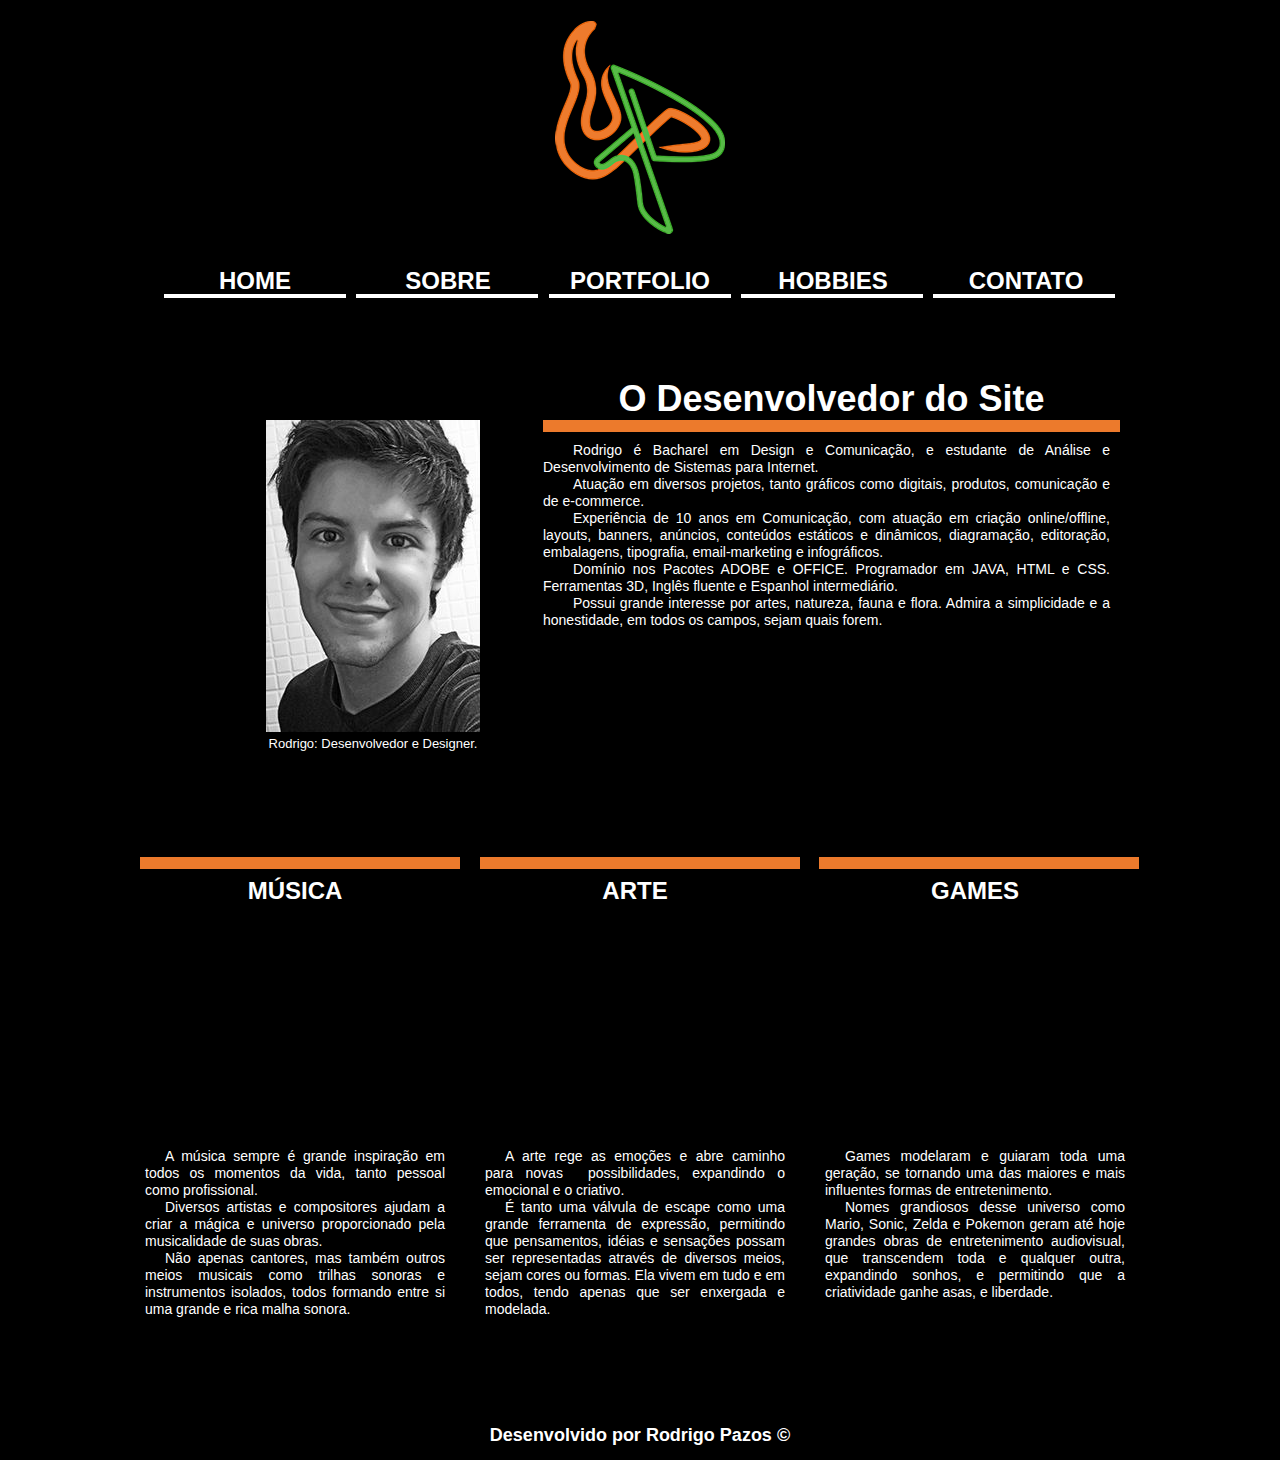
<file: sobre---página-pessoal-rodrigo-pazos-(projeto-integrador-i).html>
<!DOCTYPE html>
<html class="html">
 <head>

  <meta http-equiv="Content-type" content="text/html;charset=UTF-8"/>
  <title>SOBRE &#45; Página Pessoal Rodrigo Pazos (Projeto Integrador I)</title>

  <link rel="stylesheet" type="text/css" href="css/site_global.css"/>
  <link rel="stylesheet" type="text/css" href="css/sobre---p_gina-pessoal-rodrigo-pazos-_projeto-integrador-i_.css" id="pagesheet"/>
 
   </head>
 <body>

  <div class="clearfix" id="page">
   <a class="nonblock nontext clip_frame colelem" id="u109" href="index.html"><img class="block" id="u109_img" src="images/final%20personal%20brand%20rp%20for%20site%20pi%20stronger170x214.png" alt="Logo Rodrigo Pazos RP" width="170" height="213"/></a>
   <div class="clearfix colelem" id="pu116-4">
    <a class="nonblock nontext clearfix grpelem" id="u116-4" href="index.html"><p>HOME</p></a>
    <a class="nonblock nontext clearfix grpelem" id="u117-4" href="sobre---p%c3%a1gina-pessoal-rodrigo-pazos-(projeto-integrador-i).html"><p>SOBRE</p></a>
    <a class="nonblock nontext clearfix grpelem" id="u118-4" href="portfolio---p%c3%a1gina-pessoal-rodrigo-pazos-(projeto-integrador-i).html"><p>PORTFOLIO</p></a>
    <a class="nonblock nontext clearfix grpelem" id="u119-4" href="hobbies---p%c3%a1gina-pessoal-rodrigo-pazos-(projeto-integrador-i).html"><p>HOBBIES</p></a>
    <a class="nonblock nontext clearfix grpelem" id="u120-4" href="contato---p%c3%a1gina-pessoal-rodrigo-pazos-(projeto-integrador-i).html"><p>CONTATO</p></a>
   </div>
   <div class="colelem" id="u111"></div>
   <div class="colelem" id="u112"></div>
   <div class="colelem" id="u113"></div>
   <div class="colelem" id="u114"></div>
   <div class="colelem" id="u115"></div>
   <div class="clearfix colelem" id="u122-4">
    <p>O Desenvolvedor do Site</p>
   </div>
   <div class="clearfix colelem" id="pu639">
    <div class="clip_frame grpelem" id="u639">
     <img class="block" id="u639_img" src="images/v%20ex%20bw.jpg" alt="Image de Rodrigo Pazos Autor do Site em Branco e Preto" width="214" height="312"/>
    </div>
    <div class="clearfix grpelem" id="pu124">
     <div class="colelem" id="u124"></div>
     <div class="clearfix colelem" id="u123-13">
      <p id="u123-2">Rodrigo é Bacharel em Design e Comunicação, e estudante de Análise e Desenvolvimento de Sistemas para Internet.</p>
      <p id="u123-4">Atuação em diversos projetos, tanto gráficos como digitais, produtos, comunicação e de e&#45;commerce.</p>
      <p id="u123-6">Experiência de 10 anos em Comunicação, com atuação em criação online/offline, layouts, banners, anúncios, conteúdos estáticos e dinâmicos, diagramação, editoração, embalagens, tipografia, email&#45;marketing e infográficos.</p>
      <p id="u123-8">Domínio nos Pacotes ADOBE e OFFICE. Programador em JAVA, HTML e CSS. Ferramentas 3D, Inglês fluente e Espanhol intermediário.</p>
      <p id="u123-10">Possui grande interesse por artes, natureza, fauna e flora. Admira a simplicidade e a honestidade, em todos os campos, sejam quais forem.</p>
      <p id="u123-11">&nbsp;</p>
     </div>
    </div>
   </div>
   <div class="clearfix colelem" id="u128-4">
    <p>Rodrigo: Desenvolvedor e Designer.</p>
   </div>
   <div class="clearfix colelem" id="pu129">
    <div class="grpelem" id="u129"></div>
    <div class="grpelem" id="u134"></div>
    <div class="grpelem" id="u137"></div>
   </div>
   <div class="clearfix colelem" id="pu131-4">
    <div class="clearfix grpelem" id="u131-4">
     <p>MÚSICA</p>
    </div>
    <div class="clearfix grpelem" id="u133-4">
     <p>ARTE</p>
    </div>
    <div class="clearfix grpelem" id="u136-4">
     <p>GAMES</p>
    </div>
   </div>
   <div class="clearfix colelem" id="pu631">
    <div class="grpelem" id="u631">
     
<iframe id="u631_iframe" class="actAsDiv" width="320" height="229" src="http://www.youtube.com/embed/uRv8gnBMiWM?autoplay=0&loop=0&showinfo=1&theme=dark&color=red&controls=1&modestbranding=0&start=0&fs=1&iv_load_policy=3&wmode=transparent&rel=0" frameborder="0" allowfullscreen></iframe>

</div>
    <div class="grpelem" id="u629">
     
<iframe id="u629_iframe" class="actAsDiv" width="320" height="225" src="http://www.youtube.com/embed/pk33dTVHreQ?autoplay=0&loop=0&showinfo=1&theme=dark&color=red&controls=1&modestbranding=0&start=0&fs=1&iv_load_policy=3&wmode=transparent&rel=0" frameborder="0" allowfullscreen></iframe>

</div>
    <div class="grpelem" id="u625">
     
<iframe id="u625_iframe" class="actAsDiv" width="320" height="221" src="http://www.youtube.com/embed/wvD8NZN9Zsg?autoplay=0&loop=0&showinfo=1&theme=dark&color=red&controls=1&modestbranding=0&start=0&fs=1&iv_load_policy=3&wmode=transparent&rel=0" frameborder="0" allowfullscreen></iframe>

</div>
   </div>
   <div class="clearfix colelem" id="pu139-8">
    <div class="clearfix grpelem" id="u139-8">
     <p>A música sempre é grande inspiração em todos os momentos da vida, tanto pessoal como profissional.</p>
     <p>Diversos artistas e compositores ajudam a criar a mágica e universo proporcionado pela musicalidade de suas obras.</p>
     <p>Não apenas cantores, mas também outros meios musicais como trilhas sonoras e instrumentos isolados, todos formando entre si uma grande e rica malha sonora.</p>
    </div>
    <div class="clearfix grpelem" id="u140-6">
     <p>A arte rege as emoções e abre caminho para novas&nbsp; possibilidades, expandindo o emocional e o criativo.</p>
     <p>É tanto uma válvula de escape como uma grande ferramenta de expressão, permitindo que pensamentos, idéias e sensações possam ser representadas através de diversos meios, sejam cores ou formas. Ela vivem em tudo e em todos, tendo apenas que ser enxergada e modelada.</p>
    </div>
    <div class="clearfix grpelem" id="u141-6">
     <p>Games modelaram e guiaram toda uma geração, se tornando uma das maiores e mais influentes formas de entretenimento.</p>
     <p>Nomes grandiosos desse universo como Mario, Sonic, Zelda e Pokemon geram até hoje grandes obras de entretenimento audiovisual, que transcendem toda e qualquer outra, expandindo sonhos, e permitindo que a criatividade ganhe asas, e liberdade.</p>
    </div>
   </div>
   <div class="verticalspacer"></div>
   <a class="nonblock nontext clearfix colelem" id="u138-4" href="making-of---p%c3%a1gina-pessoal-rodrigo-pazos-(projeto-integrador-i).html"><p>Desenvolvido por Rodrigo Pazos ©</p></a>
  </div>
  

   </body>
</html>
</file>
<file: css/site_global.css>
html
{
	min-height: 100%;
	min-width: 100%;
	-ms-text-size-adjust: none;
}

body,div,dl,dt,dd,ul,ol,li,h1,h2,h3,h4,h5,h6,pre,code,form,fieldset,legend,input,button,textarea,p,blockquote,th,td,a
{
	margin: 0;
	padding: 0;
	border-width: 0;
	-webkit-transform-origin: left top;
	-ms-transform-origin: left top;
	-o-transform-origin: left top;
	transform-origin: left top;
}

table
{
	border-collapse: collapse;
	border-spacing: 0;
}

fieldset,img
{
	border: 0;
	-webkit-transform-origin: left top;
	-ms-transform-origin: left top;
	-o-transform-origin: left top;
	transform-origin: left top;
}

address,caption,cite,code,dfn,em,strong,th,var,optgroup
{
	font-style: inherit;
	font-weight: inherit;
}

del,ins
{
	text-decoration: none;
}

li
{
	list-style: none;
}

caption,th
{
	text-align: left;
}

h1,h2,h3,h4,h5,h6
{
	font-size: 100%;
	font-weight: inherit;
}

input,button,textarea,select,optgroup,option
{
	font-family: inherit;
	font-size: inherit;
	font-style: inherit;
	font-weight: inherit;
}

body
{
	font-family: Arial, Helvetica Neue, Helvetica, sans-serif;
	text-align: left;
	font-size: 14px;
	line-height: 17px;
	word-wrap: break-word;
	text-rendering: optimizeLegibility;
}

@media screen and (-webkit-min-device-pixel-ratio:0)
{
	body { text-rendering:auto; }
}

a:link
{
	color: #0000FF;
	text-decoration: underline;
}

a:visited
{
	color: #800080;
	text-decoration: underline;
}

a:hover
{
	color: #0000FF;
	text-decoration: underline;
}

a:active
{
	color: #EE0000;
	text-decoration: underline;
}

a.nontext 
{
	color: black;
	text-decoration: none;
	font-style: normal;
	font-weight: normal;
}

.normal_text
{
	color: #000000;
	font-family: Arial, Helvetica Neue, Helvetica, sans-serif;
	font-size: 14px;
	font-style: normal;
	font-weight: normal;
	letter-spacing: 0px;
	line-height: 17px;
	text-align: left;
	text-decoration: none;
	text-indent: 0px;
	vertical-align: 0px;
	padding: 0px;
}

.TabbedPanelsTab
{
	white-space: nowrap;
}

.MenuBar  .MenuBarView, .MenuBar  .SubMenuView 
{
	display: block;
	list-style: none;
}

.MenuBar .SubMenu
{
	display: none;
	position: absolute;
}

.NoWrap
{
	white-space: nowrap;
	word-wrap: normal;
}

.rootelem 
{
	margin-left: auto;
	margin-right: auto;
}

.colelem 
{
	display: inline;
	float: left;
	clear: both;
}

.grpelem 
{
	display: inline;
	float: left;
}

.clearfix:after 
{
	content: "\0020";
	visibility: hidden;
	display: block;
	height: 0;
	clear: both;
}


.clip_frame 
{
	overflow: hidden;
}

.inclusion_context 
{
	display: table;
	table-layout: fixed;
	width: 0.01px;
}

.inclelem 
{
	display: table-cell;
	vertical-align: top;
}

.f3s_mid 
{
	background-repeat: repeat;
}

.f3s_top,.f3s_bot 
{
	background-repeat: no-repeat;
}

.f9s_top_left, .f9s_bot_left 
{
	background-repeat: no-repeat;
	background-position: left;
}

.f9s_top_right, .f9s_bot_right 
{
	background-repeat: no-repeat;
	background-position: right;
}

.f9s_top_mid, .f9s_bot_mid 
{
	background-repeat: repeat-x;
	background-position: 0px 0px;
}

.f9s_mid_left 
{
	background-repeat: repeat-y;
	background-position: left;
}

.f9s_mid_right 
{
	background-repeat: repeat-y;
	background-position: right;
}

.f9s_center 
{
	background-repeat: repeat;
	background-position: 0px 0px;
}

.popup_anchor 
{
	position: relative;
	width: 0px;
	height: 0px;
}

.popup_element
{
	z-index: 100000;
}

.pointer_cursor
{
	cursor: pointer;
}

span.wrap 
{
	content: '';
	clear: left;
	display: block;
}

span.actAsInlineDiv 
{
	display: inline-block;
}

.position_content,.excludeFromNormalFlow 
{
	float: left;
}

.preload_images 
{
	position: absolute;
	overflow: hidden;
	left: -9999px;
	top: -9999px;
	height: 1px;
	width: 1px;
}

preload 
{
	height: 1px;
	width: 1px;
}

.animateStates
{
	-webkit-transition: 0.3s ease-in-out;
	-moz-transition: 0.3s ease-in-out;
	-o-transition: 0.3s ease-in-out;
	transition: 0.3s ease-in-out;
}

input:focus,textarea:focus 
{
	outline: none;
}

textarea
{
	resize: none;
	overflow: auto;
}

.fld-prompt 
{
	pointer-events: none;
}

.wrapped-input 
{
	position: absolute;
	top: 0;
	left: 0;
	background: transparent;
	border: none;
}

.submit-btn 
{
	z-index: 50000;
}

.anchor_item 
{
	width: 22px;
	height: 18px;
}

.MenuBar .SubMenuVisible, .MenuBarVertical .SubMenuVisible, .MenuBar .SubMenu .SubMenuVisible,.popup_element.Active,span.actAsPara,.actAsDiv,a.nonblock.nontext,img.block
{
	display: block;
}

.ose_ei
{
	visibility: hidden;
	z-index: 0;
}

.widget_invisible,.js .invi,.js .mse_pre_init,.js .an_invi 
{
	visibility: hidden;
}

.no_vert_scroll
{
	overflow-y: hidden;
}

.always_vert_scroll
{
	overflow-y: scroll;
}

.always_horz_scroll
{
	overflow-x: scroll;
}

.popup_element.Inactive,.js .disn,.hidden
{
	display: none;
}

.fullscreen
{
	overflow: hidden;
	left: 0px;
	top: 0px;
	position: fixed;
	height: 100%;
	width: 100%;
	-moz-box-sizing: border-box;
	-webkit-box-sizing: border-box;
	-ms-box-sizing: border-box;
	box-sizing: border-box;
}

.scroll_wrapper
{
	position: absolute;
	overflow: auto;
	left: 0px;
	right: 0px;
	top: 0px;
	bottom: 0px;
	padding-top: 0px;
	padding-bottom: 0px;
	margin-top: 0px;
	margin-bottom: 0px;
}

.MenuBar .MenuItemContainer,.SlideShowContentPanel .fullscreen img
{
	position: relative;
}

.accordion_wrapper
{
	display: inline;
	float: left;
	width: 0px;
}
</file>
<file: css/index.css>
.html
{
	background-color: #000000;
}

#page
{
	z-index: 1;
	width: 1000px;
	min-height: 1323px;
	background-image: none;
	border-width: 1px;
	border-style: solid;
	border-color: #000000;
	background-color: #000000;
	padding: 10px;
	margin-left: auto;
	margin-right: auto;
}

#u87-4
{
	z-index: 29;
	width: 1000px;
	min-height: 27px;
	text-align: center;
	font-size: 24px;
	color: #7F7F7F;
	line-height: 29px;
	font-weight: normal;
	font-style: italic;
	position: relative;
}

#pu775
{
	width: 0.01px;
	margin-top: 10px;
	position: relative;
}

#u775
{
	z-index: 87;
	width: 373px;
	position: relative;
	margin-right: -10000px;
	margin-top: 105px;
}

#u69
{
	z-index: 2;
	width: 219px;
	position: relative;
	margin-right: -10000px;
	left: 391px;
}

#u763
{
	z-index: 85;
	width: 340px;
	position: relative;
	margin-right: -10000px;
	margin-top: 105px;
	left: 627px;
}

#pu82-4
{
	width: 0.01px;
	margin-left: 24px;
	margin-top: 48px;
	position: relative;
}

#u82-4
{
	z-index: 9;
	width: 182px;
	min-height: 20px;
	background-color: transparent;
	text-align: center;
	color: #FFFFFF;
	font-size: 24px;
	line-height: 29px;
	font-weight: bold;
	position: relative;
	margin-right: -10000px;
}


#u82-4
{
	color:#59B947
	padding-top: 0px;
	padding-bottom: 0px;
	min-height: 20px;
	margin: 0px -10000px 0px 0px;
}

#u82-4
{
	font-weight: bold;
}

#u83-4
{
	z-index: 13;
	width: 182px;
	min-height: 20px;
	text-align: center;
	color: #FFFFFF;
	font-size: 24px;
	line-height: 29px;
	font-weight: bold;
	position: relative;
	margin-right: -10000px;
	left: 193px;
}

#u84-4
{
	z-index: 17;
	width: 182px;
	min-height: 20px;
	text-align: center;
	color: #FFFFFF;
	font-size: 24px;
	line-height: 29px;
	font-weight: bold;
	position: relative;
	margin-right: -10000px;
	left: 385px;
}

#u85-4
{
	z-index: 21;
	width: 182px;
	min-height: 20px;
	text-align: center;
	color: #FFFFFF;
	font-size: 24px;
	line-height: 29px;
	font-weight: bold;
	position: relative;
	margin-right: -10000px;
	left: 578px;
}

#u86-4
{
	z-index: 25;
	width: 182px;
	min-height: 20px;
	text-align: center;
	color: #FFFFFF;
	font-size: 24px;
	line-height: 29px;
	font-weight: bold;
	position: relative;
	margin-right: -10000px;
	left: 771px;
}

#u77
{
	z-index: 4;
	width: 182px;
	height: 4px;
	border-style: none;
	border-color: transparent;
	background-color: #FFFFFF;
	margin-left: 24px;
	top: -1px;
	margin-bottom: -1px;
	position: relative;
}

#u78
{
	z-index: 5;
	width: 182px;
	height: 4px;
	border-style: none;
	border-color: transparent;
	background-color: #FFFFFF;
	margin-left: 217px;
	top: -4px;
	margin-bottom: -4px;
	position: relative;
}

#u79
{
	z-index: 6;
	width: 182px;
	height: 4px;
	border-style: none;
	border-color: transparent;
	background-color: #FFFFFF;
	margin-left: 409px;
	top: -4px;
	margin-bottom: -4px;
	position: relative;
}

#u80
{
	z-index: 7;
	width: 182px;
	height: 4px;
	border-style: none;
	border-color: transparent;
	background-color: #FFFFFF;
	margin-left: 601px;
	top: -4px;
	margin-bottom: -4px;
	position: relative;
}

#u81
{
	z-index: 8;
	width: 182px;
	height: 4px;
	border-style: none;
	border-color: transparent;
	background-color: #FFFFFF;
	margin-left: 794px;
	top: -4px;
	margin-bottom: -4px;
	position: relative;
}

#u88-4
{
	z-index: 33;
	width: 1000px;
	min-height: 41px;
	text-align: center;
	color: #FFFFFF;
	font-size: 36px;
	line-height: 43px;
	font-weight: bold;
	margin-top: 61px;
	position: relative;
}

#u89-8
{
	z-index: 37;
	width: 588px;
	min-height: 136px;
	text-align: justify;
	color: #FFFFFF;
	margin-left: 206px;
	margin-top: 6px;
	position: relative;
}

#pu92
{
	width: 0.01px;
	margin-left: 10px;
	margin-top: 75px;
	position: relative;
}

#u92
{
	z-index: 51;
	width: 300px;
	height: 12px;
	border-style: none;
	border-color: transparent;
	background-color: #59B947;
	position: relative;
	margin-right: -10000px;
}

#u91
{
	z-index: 49;
	width: 300px;
	height: 12px;
	border-style: none;
	border-color: transparent;
	background-color: #EC7A2C;
	position: relative;
	margin-right: -10000px;
	left: 340px;
}

#u93
{
	z-index: 53;
	width: 300px;
	height: 12px;
	border-style: none;
	border-color: transparent;
	background-color: #59B947;
	position: relative;
	margin-right: -10000px;
	left: 680px;
}

#ppu678
{
	width: 0.01px;
	margin-left: 10px;
	margin-top: 7px;
	position: relative;
}

#pu678
{
	width: 0.01px;
	position: relative;
	margin-right: -10000px;
	margin-top: 2px;
	left: 340px;
}

#u678
{
	z-index: 75;
	width: 300px;
	opacity: 0.4;
	-ms-filter: "progid:DXImageTransform.Microsoft.Alpha(Opacity=40)";
	filter: alpha(opacity=40);
	position: relative;
	margin-right: -10000px;
}

#u678_img
{
	margin-left: -6px;
	margin-right: -5px;
}

#u684
{
	z-index: 77;
	width: 95px;
	padding-bottom: 46px;
	position: relative;
	margin-right: -10000px;
	margin-top: 43px;
	left: 102px;
}

#u685
{
	z-index: 78;
	width: 95px;
	height: 4px;
	border-style: none;
	border-color: transparent;
	background-color: #EC7A2C;
	position: relative;
	margin-right: -10000px;
	margin-top: 46px;
}

#u686
{
	z-index: 79;
	width: 95px;
	height: 4px;
	border-style: none;
	border-color: transparent;
	background-color: #EC7A2C;
	-webkit-transform: matrix(0,-1,1,0,46,49);
	-ms-transform: matrix(0,-1,1,0,46,49);
	-o-transform: matrix(0,-1,1,0,46,49);
	transform: matrix(0,-1,1,0,46,49);
	position: relative;
	margin-right: -10000px;
	margin-top: 46px;
}

#u666
{
	z-index: 70;
	width: 300px;
	opacity: 0.4;
	-ms-filter: "progid:DXImageTransform.Microsoft.Alpha(Opacity=40)";
	filter: alpha(opacity=40);
	position: relative;
	margin-right: -10000px;
	left: 680px;
}

#u666_img
{
	margin-left: -41px;
	margin-right: -41px;
}

#u672
{
	z-index: 72;
	width: 95px;
	padding-bottom: 46px;
	position: relative;
	margin-right: -10000px;
	margin-top: 47px;
	left: 780px;
}

#u674
{
	z-index: 73;
	width: 95px;
	height: 4px;
	border-style: none;
	border-color: transparent;
	background-color: #59B947;
	position: relative;
	margin-right: -10000px;
	margin-top: 45px;
}

#u673
{
	z-index: 74;
	width: 95px;
	height: 4px;
	border-style: none;
	border-color: transparent;
	background-color: #59B947;
	-webkit-transform: matrix(0,-1,1,0,46,49);
	-ms-transform: matrix(0,-1,1,0,46,49);
	-o-transform: matrix(0,-1,1,0,46,49);
	transform: matrix(0,-1,1,0,46,49);
	position: relative;
	margin-right: -10000px;
	margin-top: 46px;
}

#u690
{
	z-index: 80;
	width: 300px;
	opacity: 0.4;
	-ms-filter: "progid:DXImageTransform.Microsoft.Alpha(Opacity=40)";
	filter: alpha(opacity=40);
	position: relative;
	margin-right: -10000px;
	margin-top: 2px;
}

#u690_img
{
	margin-left: -44px;
	margin-right: -44px;
}

#u696
{
	z-index: 82;
	width: 95px;
	padding-bottom: 46px;
	position: relative;
	margin-right: -10000px;
	margin-top: 45px;
	left: 103px;
}

#u698
{
	z-index: 83;
	width: 95px;
	height: 4px;
	border-style: none;
	border-color: transparent;
	background-color: #59B947;
	position: relative;
	margin-right: -10000px;
	margin-top: 45px;
}

#u697
{
	z-index: 84;
	width: 95px;
	height: 4px;
	border-style: none;
	border-color: transparent;
	background-color: #59B947;
	-webkit-transform: matrix(0,-1,1,0,46,49);
	-ms-transform: matrix(0,-1,1,0,46,49);
	-o-transform: matrix(0,-1,1,0,46,49);
	transform: matrix(0,-1,1,0,46,49);
	position: relative;
	margin-right: -10000px;
	margin-top: 46px;
}

#pu101
{
	width: 0.01px;
	margin-left: 10px;
	margin-top: 57px;
	position: relative;
}

#u101
{
	z-index: 52;
	width: 300px;
	height: 12px;
	border-style: none;
	border-color: transparent;
	background-color: #EC7A2C;
	position: relative;
	margin-right: -10000px;
}

#u100
{
	z-index: 50;
	width: 300px;
	height: 12px;
	border-style: none;
	border-color: transparent;
	background-color: #59B947;
	position: relative;
	margin-right: -10000px;
	left: 340px;
}

#u102
{
	z-index: 54;
	width: 300px;
	height: 12px;
	border-style: none;
	border-color: transparent;
	background-color: #EC7A2C;
	position: relative;
	margin-right: -10000px;
	left: 680px;
}

#ppu645
{
	width: 0.01px;
	margin-left: 10px;
	margin-top: 9px;
	position: relative;
}

#pu645
{
	width: 0.01px;
	position: relative;
	margin-right: -10000px;
	left: 340px;
}

#u645
{
	z-index: 60;
	width: 300px;
	opacity: 0.4;
	-ms-filter: "progid:DXImageTransform.Microsoft.Alpha(Opacity=40)";
	filter: alpha(opacity=40);
	position: relative;
	margin-right: -10000px;
}

#u619
{
	z-index: 62;
	width: 95px;
	padding-bottom: 46px;
	position: relative;
	margin-right: -10000px;
	margin-top: 47px;
	left: 102px;
}

#u616
{
	z-index: 63;
	width: 95px;
	height: 4px;
	border-style: none;
	border-color: transparent;
	background-color: #59B947;
	position: relative;
	margin-right: -10000px;
	margin-top: 45px;
}

#u617
{
	z-index: 64;
	width: 95px;
	height: 4px;
	border-style: none;
	border-color: transparent;
	background-color: #59B947;
	-webkit-transform: matrix(0,-1,1,0,46,49);
	-ms-transform: matrix(0,-1,1,0,46,49);
	-o-transform: matrix(0,-1,1,0,46,49);
	transform: matrix(0,-1,1,0,46,49);
	position: relative;
	margin-right: -10000px;
	margin-top: 46px;
}

#u608
{
	z-index: 55;
	width: 300px;
	opacity: 0.4;
	-ms-filter: "progid:DXImageTransform.Microsoft.Alpha(Opacity=40)";
	filter: alpha(opacity=40);
	position: relative;
	margin-right: -10000px;
	left: 680px;
}

#u618
{
	z-index: 57;
	width: 95px;
	padding-bottom: 46px;
	position: relative;
	margin-right: -10000px;
	margin-top: 44px;
	left: 782px;
}

#u614
{
	z-index: 58;
	width: 95px;
	height: 4px;
	border-style: none;
	border-color: transparent;
	background-color: #EC7A2C;
	position: relative;
	margin-right: -10000px;
	margin-top: 46px;
}

#u615
{
	z-index: 59;
	width: 95px;
	height: 4px;
	border-style: none;
	border-color: transparent;
	background-color: #EC7A2C;
	-webkit-transform: matrix(0,-1,1,0,46,49);
	-ms-transform: matrix(0,-1,1,0,46,49);
	-o-transform: matrix(0,-1,1,0,46,49);
	transform: matrix(0,-1,1,0,46,49);
	position: relative;
	margin-right: -10000px;
	margin-top: 46px;
}

#u651
{
	z-index: 65;
	width: 300px;
	opacity: 0.4;
	-ms-filter: "progid:DXImageTransform.Microsoft.Alpha(Opacity=40)";
	filter: alpha(opacity=40);
	position: relative;
	margin-right: -10000px;
}

#u678_clip,#u666_clip,#u690_clip,#u651_clip
{
	overflow: hidden;
	width: 300px;
	height: 185px;
}

#u651_img
{
	margin: -7px -64px -233px -476px;
}

#u663
{
	z-index: 67;
	width: 95px;
	padding-bottom: 46px;
	position: relative;
	margin-right: -10000px;
	margin-top: 44px;
	left: 103px;
}

#u664
{
	z-index: 68;
	width: 95px;
	height: 4px;
	border-style: none;
	border-color: transparent;
	background-color: #EC7A2C;
	position: relative;
	margin-right: -10000px;
	margin-top: 46px;
}

#u665
{
	z-index: 69;
	width: 95px;
	height: 4px;
	border-style: none;
	border-color: transparent;
	background-color: #EC7A2C;
	-webkit-transform: matrix(0,-1,1,0,46,49);
	-ms-transform: matrix(0,-1,1,0,46,49);
	-o-transform: matrix(0,-1,1,0,46,49);
	transform: matrix(0,-1,1,0,46,49);
	position: relative;
	margin-right: -10000px;
	margin-top: 46px;
}

#u90-4
{
	z-index: 45;
	width: 1000px;
	min-height: 12px;
	text-align: center;
	color: #FFFFFF;
	font-size: 18px;
	line-height: 22px;
	font-weight: bold;
	margin-top: 105px;
	position: relative;
}

body
{
	padding-top: 2px;
	padding-bottom: 12px;
}

#page .verticalspacer
{
	clear: both;
}
</file>
<file: css/contato---p_gina-pessoal-rodrigo-pazos-_projeto-integrador-i_.css>
.html
{
	background-color: #000000;
}

#page
{
	z-index: 1;
	width: 1000px;
	min-height: 1710px;
	background-image: none;
	border-width: 1px;
	border-style: solid;
	border-color: #000000;
	background-color: #000000;
	margin-left: auto;
	margin-right: auto;
	padding: 21px 10px 10px;
}

#u436
{
	z-index: 6;
	width: 170px;
	margin-left: 415px;
	position: relative;
}

#pu433-4
{
	width: 0.01px;
	margin-left: 24px;
	margin-top: 32px;
	position: relative;
}

#u433-4
{
	z-index: 13;
	width: 182px;
	min-height: 20px;
	text-align: center;
	font-size: 24px;
	line-height: 29px;
	color: #FFFFFF;
	font-weight: bold;
	position: relative;
	margin-right: -10000px;
}

#u417-4
{
	z-index: 17;
	width: 182px;
	min-height: 20px;
	text-align: center;
	font-size: 24px;
	line-height: 29px;
	color: #FFFFFF;
	font-weight: bold;
	position: relative;
	margin-right: -10000px;
	left: 193px;
}

#u444-4
{
	z-index: 21;
	width: 182px;
	min-height: 20px;
	text-align: center;
	font-size: 24px;
	line-height: 29px;
	color: #FFFFFF;
	font-weight: bold;
	position: relative;
	margin-right: -10000px;
	left: 385px;
}

#u418-4
{
	z-index: 25;
	width: 182px;
	min-height: 20px;
	text-align: center;
	font-size: 24px;
	line-height: 29px;
	color: #FFFFFF;
	font-weight: bold;
	position: relative;
	margin-right: -10000px;
	left: 578px;
}

#u423-4
{
	z-index: 29;
	width: 182px;
	min-height: 20px;
	background-color: transparent;
	text-align: center;
	font-size: 24px;
	line-height: 29px;
	color: #FFFFFF;
	font-weight: bold;
	position: relative;
	margin-right: -10000px;
	left: 771px;
}

#u423-4.p
{
	font-weight: bold;
}

#u431
{
	z-index: 8;
	width: 182px;
	height: 4px;
	border-style: none;
	border-color: transparent;
	background-color: #FFFFFF;
	margin-left: 24px;
	top: -1px;
	margin-bottom: -1px;
	position: relative;
}

#u425
{
	z-index: 9;
	width: 182px;
	height: 4px;
	border-style: none;
	border-color: transparent;
	background-color: #FFFFFF;
	margin-left: 216px;
	top: -4px;
	margin-bottom: -4px;
	position: relative;
}

#u420
{
	z-index: 10;
	width: 182px;
	height: 4px;
	border-style: none;
	border-color: transparent;
	background-color: #FFFFFF;
	margin-left: 409px;
	top: -4px;
	margin-bottom: -4px;
	position: relative;
}

#u427
{
	z-index: 11;
	width: 182px;
	height: 4px;
	border-style: none;
	border-color: transparent;
	background-color: #FFFFFF;
	margin-left: 601px;
	top: -4px;
	margin-bottom: -4px;
	position: relative;
}

#u421
{
	z-index: 12;
	width: 182px;
	height: 4px;
	border-style: none;
	border-color: transparent;
	background-color: #FFFFFF;
	margin-left: 794px;
	top: -4px;
	margin-bottom: -4px;
	position: relative;
}

#pu438
{
	width: 0.01px;
	margin-left: 216px;
	margin-top: 116px;
	position: relative;
}

#u438
{
	z-index: 33;
	width: 149px;
	height: 12px;
	border-style: none;
	border-color: transparent;
	background-color: #59B947;
	-webkit-transform: matrix(-1,0,0,-1,149,12);
	-ms-transform: matrix(-1,0,0,-1,149,12);
	-o-transform: matrix(-1,0,0,-1,149,12);
	transform: matrix(-1,0,0,-1,149,12);
	position: relative;
	margin-right: -10000px;
	margin-top: 7px;
}

#u440
{
	z-index: 36;
	width: 149px;
	height: 12px;
	border-style: none;
	border-color: transparent;
	background-color: #EC7A2C;
	-webkit-transform: matrix(-1,0,0,-1,149,12);
	-ms-transform: matrix(-1,0,0,-1,149,12);
	-o-transform: matrix(-1,0,0,-1,149,12);
	transform: matrix(-1,0,0,-1,149,12);
	position: relative;
	margin-right: -10000px;
	margin-top: 7px;
	left: 417px;
}

#u428-4
{
	z-index: 37;
	width: 566px;
	min-height: 20px;
	text-align: center;
	font-size: 24px;
	line-height: 29px;
	color: #FFFFFF;
	font-weight: bold;
	position: relative;
	margin-right: -10000px;
}

#u426-8
{
	z-index: 49;
	width: 566px;
	min-height: 136px;
	text-align: justify;
	color: #FFFFFF;
	text-indent: 20px;
	margin-left: 216px;
	margin-top: 20px;
	position: relative;
}

#pu435
{
	width: 0.01px;
	padding-bottom: 1px;
	margin-left: 304px;
	margin-top: 24px;
	position: relative;
}

#u435
{
	z-index: 68;
	width: 381px;
	height: 245px;
	border-width: 10px;
	border-style: solid;
	border-color: #EC7A2C;
	background-color: transparent;
	position: relative;
	margin-right: -10000px;
	margin-top: -5px;
	left: -5px;
}

#widgetu447
{
	z-index: 69;
	width: 0.01px;
	height: 286px;
	position: relative;
	margin-right: -10000px;
	margin-top: 15px;
	left: 26px;
}

#widgetu476
{
	z-index: 70;
	width: 340px;
	height: 46px;
	border-style: none;
	border-color: transparent;
	background-color: transparent;
	position: relative;
	margin-right: -10000px;
	left: -1px;
}

#widgetu476.fld-err-st
{
	background-color: transparent;
	-moz-border-radius: 0px;
	-webkit-border-radius: 0px;
	-khtml-border-radius: 0px;
	border-radius: 0px;
	margin: 0px -10000px 0px 0px;
}

#u480-4
{
	z-index: 71;
	width: 340px;
	min-height: 20px;
	border-style: none;
	border-color: transparent;
	background-color: transparent;
	text-align: center;
	line-height: 14px;
	color: #FFFFFF;
	font-weight: bold;
	position: relative;
	margin-right: -10000px;
}

#u478-4
{
	z-index: 75;
	width: 328px;
	min-height: 14px;
	border-width: 1px;
	border-style: solid;
	border-color: #C4C4C4;
	background-color: #F2F2F2;
	padding: 6px;
	line-height: 14px;
	color: #C4C4C4;
	font-family: Arial, Helvetica Neue, Helvetica, sans-serif;
	font-style: italic;
	margin-bottom: -1px;
	position: relative;
	margin-right: -10000px;
	margin-top: 19px;
	left: -1px;
}

#widgetu476.non-empty-st #u478-4
{
	background-color: #FFFFFF;
}

#widgetu476:hover #u478-4
{
	border-color: #6B6B6B;
	background-color: #FFFFFF;
	padding-top: 6px;
	padding-bottom: 6px;
	min-height: 14px;
	width: 328px;
	margin: 19px -10000px -1px 0px;
}

#widgetu476.focus-st #u478-4
{
	border-color: #6B6B6B;
	background-color: #FFFFFF;
	padding-top: 6px;
	padding-bottom: 6px;
	min-height: 14px;
	width: 328px;
	margin: 19px -10000px -1px 0px;
}

#widgetu476.non-empty-st #u478-4 *
{
	color: #4F4F4F;
	font-style: normal;
}

#widgetu476:hover #u478-4 *
{
	color: #4F4F4F;
	font-style: normal;
}

#widgetu476.focus-st #u478-4 *
{
	color: #4F4F4F;
	font-style: normal;
}

#widgetu476_input,#widgetu476_prompt
{
	width: 328px;
	min-height: 14px;
	color: #C4C4C4;
	font-family: Arial, Helvetica Neue, Helvetica, sans-serif;
	font-style: italic;
	padding: 6px;
}

#widgetu462
{
	z-index: 79;
	width: 340px;
	height: 46px;
	border-style: none;
	border-color: transparent;
	background-color: transparent;
	position: relative;
	margin-right: -10000px;
	margin-top: 60px;
	left: -1px;
}

#widgetu462.fld-err-st
{
	background-color: transparent;
	-moz-border-radius: 0px;
	-webkit-border-radius: 0px;
	-khtml-border-radius: 0px;
	border-radius: 0px;
	margin: 60px -10000px 0px 0px;
}

#u463-4
{
	z-index: 80;
	width: 340px;
	min-height: 20px;
	border-style: none;
	border-color: transparent;
	background-color: transparent;
	text-align: center;
	line-height: 14px;
	color: #FFFFFF;
	font-weight: bold;
	position: relative;
	margin-right: -10000px;
}

#u423-4.MuseLinkActive,#widgetu462.fld-err-st #u463-4
{
	padding-top: 0px;
	padding-bottom: 0px;
	min-height: 20px;
	margin: 0px -10000px 0px 0px;
}

#u464-4
{
	z-index: 84;
	width: 328px;
	min-height: 14px;
	border-width: 1px;
	border-style: solid;
	border-color: #C4C4C4;
	background-color: #F2F2F2;
	padding: 6px;
	line-height: 14px;
	color: #C4C4C4;
	font-style: italic;
	margin-bottom: -1px;
	position: relative;
	margin-right: -10000px;
	margin-top: 19px;
	left: -1px;
}

#widgetu462.non-empty-st #u464-4
{
	background-color: #FFFFFF;
}

#widgetu462:hover #u464-4
{
	border-color: #6B6B6B;
	background-color: #FFFFFF;
	padding-top: 6px;
	padding-bottom: 6px;
	min-height: 14px;
	width: 328px;
	margin: 19px -10000px -1px 0px;
}

#widgetu462.focus-st #u464-4
{
	border-color: #6B6B6B;
	background-color: #FFFFFF;
	padding-top: 6px;
	padding-bottom: 6px;
	min-height: 14px;
	width: 328px;
	margin: 19px -10000px -1px 0px;
}

#widgetu476.fld-err-st #u478-4,#widgetu462.fld-err-st #u464-4
{
	border-color: #D7244C;
	background-color: #FFFFFF;
	padding-top: 6px;
	padding-bottom: 6px;
	min-height: 14px;
	width: 328px;
	margin: 19px -10000px -1px 0px;
}

#widgetu462.non-empty-st #u464-4 *
{
	color: #4F4F4F;
	font-style: normal;
}

#widgetu462:hover #u464-4 *
{
	color: #4F4F4F;
	font-style: normal;
}

#widgetu462.focus-st #u464-4 *
{
	color: #4F4F4F;
	font-style: normal;
}

#widgetu462_input,#widgetu462_prompt
{
	width: 328px;
	min-height: 14px;
	color: #C4C4C4;
	font-style: italic;
	padding: 6px;
}

#u472-4
{
	z-index: 88;
	width: 200px;
	min-height: 21px;
	background-color: transparent;
	opacity: 0;
	-ms-filter: "progid:DXImageTransform.Microsoft.Alpha(Opacity=0)";
	filter: alpha(opacity=0);
	padding-top: 4px;
	font-size: 12px;
	line-height: 14px;
	font-family: Palatino, Palatino Linotype, Georgia, Times, Times New Roman, serif;
	position: relative;
	margin-right: -10000px;
	margin-top: 240px;
	left: 140px;
}

#widgetu447.frm-sub-st #u472-4 p
{
	color: #999999;
	line-height: 1;
	font-size: 14px;
	font-family: Georgia, Palatino, Palatino Linotype, Times, Times New Roman, serif;
	font-style: italic;
}

#u473-4
{
	z-index: 92;
	width: 200px;
	min-height: 21px;
	background-color: transparent;
	opacity: 0;
	-ms-filter: "progid:DXImageTransform.Microsoft.Alpha(Opacity=0)";
	filter: alpha(opacity=0);
	padding-top: 4px;
	font-size: 12px;
	line-height: 14px;
	color: #FF0000;
	font-family: Palatino, Palatino Linotype, Georgia, Times, Times New Roman, serif;
	position: relative;
	margin-right: -10000px;
	margin-top: 240px;
	left: 140px;
}

#widgetu447.frm-subm-err-st #u473-4 p
{
	color: #D7244C;
	line-height: 1;
	font-size: 14px;
	font-family: Georgia, Palatino, Palatino Linotype, Times, Times New Roman, serif;
	font-style: italic;
}

#u474-4
{
	z-index: 96;
	width: 200px;
	min-height: 21px;
	background-color: transparent;
	opacity: 0;
	-ms-filter: "progid:DXImageTransform.Microsoft.Alpha(Opacity=0)";
	filter: alpha(opacity=0);
	padding-top: 4px;
	font-size: 12px;
	line-height: 12px;
	color: #00FF00;
	font-family: Palatino, Palatino Linotype, Georgia, Times, Times New Roman, serif;
	position: relative;
	margin-right: -10000px;
	margin-top: 240px;
	left: 140px;
}

#widgetu447.frm-sub-st #u472-4,#widgetu447.frm-subm-err-st #u473-4,#widgetu447.frm-subm-ok-st #u474-4
{
	opacity: 1;
	-ms-filter: "progid:DXImageTransform.Microsoft.Alpha(Opacity=100)";
	filter: alpha(opacity=100);
	min-height: 25px;
}

#widgetu447.frm-subm-ok-st #u474-4 p
{
	color: #999999;
	font-size: 14px;
	font-family: Georgia, Palatino, Palatino Linotype, Times, Times New Roman, serif;
	font-style: italic;
}

#u475-17
{
	z-index: 100;
	min-height: 31px;
	width: 131px;
	background: url("../images/u475-17.png") no-repeat 0px 0px;
	margin-bottom: -1px;
	position: relative;
	margin-right: -10000px;
	margin-top: 256px;
	left: 238px;
}

#u475-17:hover
{
	background: url("../images/u475-17-r.png") no-repeat 0px 0px;
}

#u475-17:active
{
	background: url("../images/u475-17-m.png") no-repeat 0px 0px;
}

#widgetu447.frm-sub-st #u475-17
{
	background: url("../images/u475-17-fs.png") no-repeat 0px 0px;
}

#widgetu467
{
	z-index: 117;
	width: 340px;
	height: 100px;
	border-style: none;
	border-color: transparent;
	background-color: transparent;
	position: relative;
	margin-right: -10000px;
	margin-top: 120px;
	left: -1px;
}

#widgetu467.fld-err-st
{
	background-color: transparent;
	-moz-border-radius: 0px;
	-webkit-border-radius: 0px;
	-khtml-border-radius: 0px;
	border-radius: 0px;
	margin: 120px -10000px 0px 0px;
}

#u471-4
{
	z-index: 118;
	width: 340px;
	min-height: 20px;
	border-style: none;
	border-color: transparent;
	background-color: transparent;
	text-align: center;
	line-height: 14px;
	color: #FFFFFF;
	font-weight: bold;
	position: relative;
	margin-right: -10000px;
}

#widgetu476.fld-err-st #u480-4,#widgetu467.fld-err-st #u471-4
{
	border-style: none;
	border-color: transparent;
	padding-top: 0px;
	padding-bottom: 0px;
	min-height: 20px;
	margin: 0px -10000px 0px 0px;
}

#widgetu476.fld-err-st #u480-4 p,#widgetu476.fld-err-st #u480-4 span,#widgetu462.fld-err-st #u463-4 p,#widgetu462.fld-err-st #u463-4 span,#widgetu467.fld-err-st #u471-4 p,#widgetu467.fld-err-st #u471-4 span
{
	color: #D7244C;
}

#u469-4
{
	z-index: 122;
	width: 328px;
	min-height: 68px;
	border-width: 1px;
	border-style: solid;
	border-color: #C4C4C4;
	background-color: #F2F2F2;
	padding: 6px;
	line-height: 14px;
	color: #C4C4C4;
	font-style: italic;
	margin-bottom: -1px;
	position: relative;
	margin-right: -10000px;
	margin-top: 19px;
	left: -1px;
}

#widgetu467.non-empty-st #u469-4
{
	background-color: #FFFFFF;
}

#widgetu467:hover #u469-4
{
	border-color: #6B6B6B;
	background-color: #FFFFFF;
	padding-top: 6px;
	padding-bottom: 6px;
	min-height: 68px;
	width: 328px;
	margin: 19px -10000px -1px 0px;
}

#widgetu467.focus-st #u469-4
{
	border-color: #6B6B6B;
	background-color: #FFFFFF;
	padding-top: 6px;
	padding-bottom: 6px;
	min-height: 68px;
	width: 328px;
	margin: 19px -10000px -1px 0px;
}

#widgetu467.fld-err-st #u469-4
{
	border-color: #D7244C;
	background-color: #FFFFFF;
	padding-top: 6px;
	padding-bottom: 6px;
	min-height: 68px;
	width: 328px;
	margin: 19px -10000px -1px 0px;
}

#widgetu467.non-empty-st #u469-4 *
{
	color: #4F4F4F;
	font-style: normal;
}

#widgetu467:hover #u469-4 *
{
	color: #4F4F4F;
	font-style: normal;
}

#widgetu467.focus-st #u469-4 *
{
	color: #4F4F4F;
	font-style: normal;
}

#widgetu476.fld-err-st #u478-4 *,#widgetu462.fld-err-st #u464-4 *,#widgetu467.fld-err-st #u469-4 *
{
	color: #D7244C;
	font-style: italic;
}

#widgetu467_input,#widgetu467_prompt
{
	width: 328px;
	min-height: 68px;
	color: #C4C4C4;
	font-style: italic;
	padding: 6px;
}

#widgetu476.focus-st #widgetu476_prompt,#widgetu462.focus-st #widgetu462_prompt,#widgetu467.focus-st #widgetu467_prompt
{
	padding-top: 6px;
	padding-bottom: 6px;
	visibility: hidden;
}

#widgetu476:hover #widgetu476_input,#widgetu476.focus-st #widgetu476_input,#widgetu476.fld-err-st #widgetu476_input,#widgetu476:hover #widgetu476_prompt,#widgetu476.fld-err-st #widgetu476_prompt,#widgetu462:hover #widgetu462_input,#widgetu462.focus-st #widgetu462_input,#widgetu462.fld-err-st #widgetu462_input,#widgetu462:hover #widgetu462_prompt,#widgetu462.fld-err-st #widgetu462_prompt,#widgetu467:hover #widgetu467_input,#widgetu467.focus-st #widgetu467_input,#widgetu467.fld-err-st #widgetu467_input,#widgetu467:hover #widgetu467_prompt,#widgetu467.fld-err-st #widgetu467_prompt
{
	padding-top: 6px;
	padding-bottom: 6px;
}

#widgetu476.non-empty-st #widgetu476_prompt,#widgetu462.non-empty-st #widgetu462_prompt,#widgetu467.non-empty-st #widgetu467_prompt
{
	visibility: hidden;
}

#pu434
{
	width: 0.01px;
	margin-left: 231px;
	margin-top: 115px;
	position: relative;
}

#u434
{
	z-index: 63;
	width: 96px;
	border-width: 10px;
	border-style: solid;
	border-color: #59B947;
	background-color: transparent;
	-moz-border-radius: 100px;
	-webkit-border-radius: 100px;
	-khtml-border-radius: 100px;
	border-radius: 100px;
	padding-bottom: 6px;
	margin-bottom: -5px;
	position: relative;
	margin-right: -10000px;
	margin-top: -5px;
	left: -5px;
}

#u486
{
	z-index: 126;
	width: 84px;
	position: relative;
	margin-right: -10000px;
	margin-top: 6px;
	left: 6px;
}

#u441
{
	z-index: 64;
	width: 96px;
	border-width: 10px;
	border-style: solid;
	border-color: #59B947;
	background-color: transparent;
	-moz-border-radius: 100px;
	-webkit-border-radius: 100px;
	-khtml-border-radius: 100px;
	border-radius: 100px;
	padding-bottom: 6px;
	margin-bottom: -5px;
	position: relative;
	margin-right: -10000px;
	margin-top: -5px;
	left: 137px;
}

#u492
{
	z-index: 128;
	width: 84px;
	position: relative;
	margin-right: -10000px;
	margin-top: 6px;
	left: 6px;
}

#u422
{
	z-index: 65;
	width: 96px;
	border-width: 10px;
	border-style: solid;
	border-color: #59B947;
	background-color: transparent;
	-moz-border-radius: 100px;
	-webkit-border-radius: 100px;
	-khtml-border-radius: 100px;
	border-radius: 100px;
	padding-bottom: 1px;
	margin-bottom: -5px;
	position: relative;
	margin-right: -10000px;
	margin-top: -5px;
	left: 281px;
}

#u498
{
	z-index: 130;
	width: 97px;
	position: relative;
	margin-right: -10000px;
	left: -1px;
}

#u430
{
	z-index: 66;
	width: 96px;
	border-width: 10px;
	border-style: solid;
	border-color: #59B947;
	background-color: transparent;
	-moz-border-radius: 100px;
	-webkit-border-radius: 100px;
	-khtml-border-radius: 100px;
	border-radius: 100px;
	padding-bottom: 5px;
	margin-bottom: -5px;
	position: relative;
	margin-right: -10000px;
	margin-top: -5px;
	left: 425px;
}

#u504
{
	z-index: 132;
	width: 86px;
	position: relative;
	margin-right: -10000px;
	margin-top: 4px;
	left: 5px;
}

#u424
{
	z-index: 67;
	width: 430px;
	height: 12px;
	border-style: none;
	border-color: transparent;
	background-color: #EC7A2C;
	-webkit-transform: matrix(-1,0,0,-1,430,12);
	-ms-transform: matrix(-1,0,0,-1,430,12);
	-o-transform: matrix(-1,0,0,-1,430,12);
	transform: matrix(-1,0,0,-1,430,12);
	margin-left: 284px;
	margin-top: 32px;
	position: relative;
}

#u415-4
{
	z-index: 41;
	width: 430px;
	min-height: 20px;
	text-align: center;
	font-size: 24px;
	line-height: 29px;
	color: #FFFFFF;
	font-weight: bold;
	margin-left: 284px;
	margin-top: 4px;
	position: relative;
}

#pu443
{
	width: 0.01px;
	padding-bottom: 6px;
	margin-left: 157px;
	margin-top: 115px;
	position: relative;
}

#u443
{
	z-index: 34;
	width: 283px;
	height: 41px;
	border-style: none;
	border-color: transparent;
	background-color: #59B947;
	-webkit-transform: matrix(-1,0,0,-1,283,41);
	-ms-transform: matrix(-1,0,0,-1,283,41);
	-o-transform: matrix(-1,0,0,-1,283,41);
	transform: matrix(-1,0,0,-1,283,41);
	position: relative;
	margin-right: -10000px;
	margin-top: 121px;
}

#u432
{
	z-index: 35;
	width: 283px;
	height: 41px;
	border-style: none;
	border-color: transparent;
	background-color: #59B947;
	-webkit-transform: matrix(0,-1,1,0,121,162);
	-ms-transform: matrix(0,-1,1,0,121,162);
	-o-transform: matrix(0,-1,1,0,121,162);
	transform: matrix(0,-1,1,0,121,162);
	position: relative;
	margin-right: -10000px;
	margin-top: 121px;
}

#u439-4
{
	z-index: 45;
	width: 433px;
	min-height: 20px;
	text-align: left;
	font-size: 48px;
	line-height: 58px;
	color: #FFFFFF;
	font-weight: bold;
	position: relative;
	margin-right: -10000px;
	margin-top: 63px;
	left: 183px;
}

#u419-6
{
	z-index: 57;
	width: 427px;
	min-height: 100px;
	text-align: justify;
	color: #FFFFFF;
	position: relative;
	margin-right: -10000px;
	margin-top: 175px;
	left: 183px;
}

#u429-4
{
	z-index: 2;
	width: 1000px;
	min-height: 12px;
	text-align: center;
	font-size: 18px;
	line-height: 22px;
	color: #FFFFFF;
	font-weight: bold;
	margin-top: 88px;
	position: relative;
}

body
{
	padding-top: 2px;
	padding-bottom: 3px;
}

#page .verticalspacer
{
	clear: both;
}
</file>
<file: css/hobbies---p_gina-pessoal-rodrigo-pazos-_projeto-integrador-i_.css>
.html
{
	background-color: #000000;
}

#page
{
	z-index: 1;
	width: 1000px;
	min-height: 1348.99053692073px;
	background-image: none;
	border-width: 1px;
	border-style: solid;
	border-color: #000000;
	background-color: transparent;
	margin-left: auto;
	margin-right: auto;
	padding: 20px 10px 10.009463079270063px;
}

#u218
{
	z-index: 2;
	width: 170px;
	margin-left: 415px;
	position: relative;
}

#pu225-4
{
	width: 0.01px;
	margin-left: 24px;
	margin-top: 32px;
	position: relative;
}

#u225-4
{
	z-index: 9;
	width: 182px;
	min-height: 20px;
	text-align: center;
	font-size: 24px;
	line-height: 29px;
	color: #FFFFFF;
	font-weight: bold;
	position: relative;
	margin-right: -10000px;
}

#u226-4
{
	z-index: 13;
	width: 182px;
	min-height: 20px;
	text-align: center;
	font-size: 24px;
	line-height: 29px;
	color: #FFFFFF;
	font-weight: bold;
	position: relative;
	margin-right: -10000px;
	left: 193px;
}

#u227-4
{
	z-index: 17;
	width: 182px;
	min-height: 20px;
	text-align: center;
	font-size: 24px;
	line-height: 29px;
	color: #FFFFFF;
	font-weight: bold;
	position: relative;
	margin-right: -10000px;
	left: 385px;
}

#u228-4
{
	z-index: 21;
	width: 182px;
	min-height: 20px;
	background-color: transparent;
	text-align: center;
	font-size: 24px;
	line-height: 29px;
	color: #FFFFFF;
	font-weight: bold;
	position: relative;
	margin-right: -10000px;
	left: 578px;
}

#u228-4
{
	padding-top: 0px;
	padding-bottom: 0px;
	min-height: 20px;
	margin: 0px -10000px 0px 0px;
}

#u228-4.p
{
	font-weight: bold;
}

#u229-4
{
	z-index: 25;
	width: 182px;
	min-height: 20px;
	text-align: center;
	font-size: 24px;
	line-height: 29px;
	color: #FFFFFF;
	font-weight: bold;
	position: relative;
	margin-right: -10000px;
	left: 771px;
}

#u220
{
	z-index: 4;
	width: 182px;
	height: 4px;
	border-style: none;
	border-color: transparent;
	background-color: #FFFFFF;
	margin-left: 24px;
	top: -1px;
	margin-bottom: -1px;
	position: relative;
}

#u221
{
	z-index: 5;
	width: 182px;
	height: 4px;
	border-style: none;
	border-color: transparent;
	background-color: #FFFFFF;
	margin-left: 216px;
	top: -4px;
	margin-bottom: -4px;
	position: relative;
}

#u222
{
	z-index: 6;
	width: 182px;
	height: 4px;
	border-style: none;
	border-color: transparent;
	background-color: #FFFFFF;
	margin-left: 409px;
	top: -4px;
	margin-bottom: -4px;
	position: relative;
}

#u223
{
	z-index: 7;
	width: 182px;
	height: 4px;
	border-style: none;
	border-color: transparent;
	background-color: #FFFFFF;
	margin-left: 601px;
	top: -4px;
	margin-bottom: -4px;
	position: relative;
}

#u224
{
	z-index: 8;
	width: 182px;
	height: 4px;
	border-style: none;
	border-color: transparent;
	background-color: #FFFFFF;
	margin-left: 794px;
	top: -4px;
	margin-bottom: -4px;
	position: relative;
}

#u234-4
{
	z-index: 37;
	width: 567px;
	min-height: 20px;
	text-align: left;
	font-size: 24px;
	line-height: 29px;
	color: #FFFFFF;
	font-weight: bold;
	margin-left: 216px;
	margin-top: 79px;
	position: relative;
}

#u241
{
	z-index: 77;
	width: 143px;
	border-width: 10px;
	border-style: solid;
	border-color: #59B947;
	background-color: transparent;
	-moz-border-radius: 90px;
	-webkit-border-radius: 90px;
	-khtml-border-radius: 90px;
	border-radius: 90px;
	margin-bottom: -5px;
	position: relative;
	margin-right: -10000px;
	margin-top: -5px;
	left: -5px;
}

#u306
{
	z-index: 85;
	width: 149px;
	margin-bottom: -6px;
	position: relative;
	margin-right: -10000px;
	margin-top: -6px;
	left: -1px;
}

#u233
{
	z-index: 33;
	width: 567px;
	height: 12px;
	border-style: none;
	border-color: transparent;
	background-color: #59B947;
	-webkit-transform: matrix(-1,0,0,-1,567,12);
	-ms-transform: matrix(-1,0,0,-1,567,12);
	-o-transform: matrix(-1,0,0,-1,567,12);
	transform: matrix(-1,0,0,-1,567,12);
	position: relative;
}

#u236-4
{
	z-index: 53;
	width: 567px;
	min-height: 124px;
	text-align: justify;
	color: #FFFFFF;
	text-indent: 20px;
	margin-top: 14px;
	position: relative;
}

#u258-4
{
	z-index: 45;
	width: 567px;
	min-height: 20px;
	text-align: right;
	font-size: 24px;
	line-height: 29px;
	color: #FFFFFF;
	font-weight: bold;
	margin-left: 216px;
	margin-top: 51px;
	position: relative;
}

#u257
{
	z-index: 35;
	width: 567px;
	height: 12px;
	border-style: none;
	border-color: transparent;
	background-color: #EC7A2C;
	-webkit-transform: matrix(-1,0,0,-1,567,12);
	-ms-transform: matrix(-1,0,0,-1,567,12);
	-o-transform: matrix(-1,0,0,-1,567,12);
	transform: matrix(-1,0,0,-1,567,12);
	position: relative;
}

#u256-9
{
	z-index: 64;
	width: 567px;
	min-height: 124px;
	text-align: justify;
	color: #FFFFFF;
	text-indent: 20px;
	margin-top: 14px;
	position: relative;
}

#u255
{
	z-index: 79;
	width: 143px;
	border-width: 10px;
	border-style: solid;
	border-color: #EC7A2C;
	background-color: transparent;
	-moz-border-radius: 90px;
	-webkit-border-radius: 90px;
	-khtml-border-radius: 90px;
	border-radius: 90px;
	margin-bottom: -5px;
	position: relative;
	margin-right: -10000px;
	margin-top: -5px;
	left: 588px;
}

#u274
{
	z-index: 81;
	width: 143px;
	margin-bottom: -5px;
	position: relative;
	margin-right: -10000px;
	margin-top: -6px;
}

#u306_img,#u274_img
{
	padding-top: 13px;
	padding-bottom: 13px;
}

#u292-4
{
	z-index: 41;
	width: 567px;
	min-height: 20px;
	text-align: left;
	font-size: 24px;
	line-height: 29px;
	color: #FFFFFF;
	font-weight: bold;
	margin-left: 216px;
	margin-top: 55px;
	position: relative;
}

#pu241,#pu287
{
	width: 0.01px;
	margin-left: 38px;
	top: -3px;
	margin-bottom: -3px;
	position: relative;
}

#u287
{
	z-index: 78;
	width: 143px;
	border-width: 10px;
	border-style: solid;
	border-color: #59B947;
	background-color: transparent;
	-moz-border-radius: 90px;
	-webkit-border-radius: 90px;
	-khtml-border-radius: 90px;
	border-radius: 90px;
	padding-bottom: 9px;
	margin-bottom: -5px;
	position: relative;
	margin-right: -10000px;
	margin-top: -5px;
	left: -5px;
}

#u300
{
	z-index: 83;
	width: 145px;
	position: relative;
	margin-right: -10000px;
	margin-top: 8px;
	left: -1px;
}

#u300_img
{
	padding-right: 1px;
}

#pu233,#pu291
{
	width: 0.01px;
	position: relative;
	margin-right: -10000px;
	margin-top: 3px;
	left: 178px;
}

#u291
{
	z-index: 34;
	width: 567px;
	height: 12px;
	border-style: none;
	border-color: transparent;
	background-color: #59B947;
	-webkit-transform: matrix(-1,0,0,-1,567,12);
	-ms-transform: matrix(-1,0,0,-1,567,12);
	-o-transform: matrix(-1,0,0,-1,567,12);
	transform: matrix(-1,0,0,-1,567,12);
	position: relative;
}

#u293-7
{
	z-index: 57;
	width: 567px;
	min-height: 124px;
	text-align: justify;
	color: #FFFFFF;
	text-indent: 20px;
	margin-top: 14px;
	position: relative;
}

#u286-4
{
	z-index: 49;
	width: 567px;
	min-height: 20px;
	text-align: right;
	font-size: 24px;
	line-height: 29px;
	color: #FFFFFF;
	font-weight: bold;
	margin-left: 216px;
	margin-top: 55px;
	position: relative;
}

#ppu257,#ppu285
{
	width: 0.01px;
	margin-left: 216px;
	top: -3px;
	margin-bottom: -3px;
	position: relative;
}

#pu257,#pu285
{
	width: 0.01px;
	position: relative;
	margin-right: -10000px;
	margin-top: 3px;
}

#u285
{
	z-index: 36;
	width: 567px;
	height: 12px;
	border-style: none;
	border-color: transparent;
	background-color: #EC7A2C;
	-webkit-transform: matrix(-1,0,0,-1,567,12);
	-ms-transform: matrix(-1,0,0,-1,567,12);
	-o-transform: matrix(-1,0,0,-1,567,12);
	transform: matrix(-1,0,0,-1,567,12);
	position: relative;
}

#u281-4
{
	z-index: 73;
	width: 567px;
	min-height: 124px;
	text-align: justify;
	color: #FFFFFF;
	text-indent: 20px;
	margin-top: 14px;
	position: relative;
}

#u280
{
	z-index: 80;
	width: 143px;
	border-width: 10px;
	border-style: solid;
	border-color: #EC7A2C;
	background-color: transparent;
	-moz-border-radius: 90px;
	-webkit-border-radius: 90px;
	-khtml-border-radius: 90px;
	border-radius: 90px;
	padding-bottom: 3px;
	margin-bottom: -5px;
	position: relative;
	margin-right: -10000px;
	margin-top: -5px;
	left: 588px;
}

#u312
{
	z-index: 87;
	width: 131px;
	position: relative;
	margin-right: -10000px;
	margin-top: 3px;
	left: 6px;
}

#u312_img
{
	padding-top: 3px;
	padding-bottom: 3px;
}

#u231-4
{
	z-index: 29;
	width: 1000px;
	min-height: 12px;
	text-align: center;
	font-size: 18px;
	line-height: 22px;
	color: #FFFFFF;
	font-weight: bold;
	margin-top: 94px;
	position: relative;
}

body
{
	padding-top: 2px;
	padding-bottom: 3px;
}

#page .verticalspacer
{
	clear: both;
}
</file>
<file: css/making-of---p_gina-pessoal-rodrigo-pazos-_projeto-integrador-i_.css>
.html
{
	background-color: #000000;
}

#page
{
	z-index: 1;
	width: 1001px;
	min-height: 1806px;
	background-image: none;
	border-width: 1px;
	border-style: solid;
	border-color: #000000;
	background-color: #000000;
	margin-left: auto;
	margin-right: auto;
	padding: 16px 9px 10px 10px;
}

#pu522
{
	width: 0.01px;
	margin-left: 20px;
	position: relative;
}

#u522
{
	z-index: 2;
	width: 281px;
	position: relative;
	margin-right: -10000px;
}

#pu529-4
{
	width: 0.01px;
	position: relative;
	margin-right: -10000px;
	margin-top: 72px;
	left: 300px;
}

#u529-4
{
	z-index: 8;
	width: 360px;
	min-height: 84px;
	text-align: left;
	color: #FFFFFF;
	font-size: 72px;
	line-height: 86px;
	font-weight: bold;
	position: relative;
}

#pu783
{
	width: 0.01px;
	margin-top: 9px;
	position: relative;
}

#u783
{
	z-index: 115;
	width: 337px;
	position: relative;
	margin-right: -10000px;
}

#u781
{
	z-index: 113;
	width: 301px;
	position: relative;
	margin-right: -10000px;
	left: 348px;
}

#u528-4
{
	z-index: 12;
	width: 660px;
	min-height: 27px;
	text-align: center;
	font-size: 24px;
	color: #7F7F7F;
	line-height: 29px;
	font-weight: normal;
	font-style: italic;
	margin-left: 20px;
	margin-top: 2px;
	position: relative;
}

#pu532
{
	width: 0.01px;
	margin-top: 52px;
	position: relative;
}

#u532
{
	z-index: 16;
	width: 12px;
	padding-bottom: 142px;
	position: relative;
	margin-right: -10000px;
}

#u531
{
	z-index: 18;
	width: 290px;
	height: 6px;
	border-style: none;
	border-color: transparent;
	background-color: #EC7A2C;
	-webkit-transform: matrix(0,1,-1,0,148,-142);
	-ms-transform: matrix(0,1,-1,0,148,-142);
	-o-transform: matrix(0,1,-1,0,148,-142);
	transform: matrix(0,1,-1,0,148,-142);
	position: relative;
	margin-right: -10000px;
	margin-top: 142px;
	left: -142px;
}

#u530
{
	z-index: 17;
	width: 290px;
	height: 6px;
	border-style: none;
	border-color: transparent;
	background-color: #59B947;
	-webkit-transform: matrix(0,1,-1,0,148,-142);
	-ms-transform: matrix(0,1,-1,0,148,-142);
	-o-transform: matrix(0,1,-1,0,148,-142);
	transform: matrix(0,1,-1,0,148,-142);
	position: relative;
	margin-right: -10000px;
	margin-top: 142px;
	left: -136px;
}

#u756
{
	z-index: 111;
	width: 293px;
	position: relative;
	margin-right: -10000px;
	margin-top: 21px;
	left: 27px;
}

#u534-27
{
	z-index: 19;
	width: 545px;
	min-height: 248px;
	text-align: justify;
	text-indent: 20px;
	color: #FFFFFF;
	position: relative;
	margin-right: -10000px;
	margin-top: 21px;
	left: 340px;
}

#u534-4,#u534-6,#u534-8,#u534-13
{
	font-style: italic;
}

#u534-2,#u534-12,#u534-19,#u534-21
{
	font-weight: bold;
	font-style: italic;
}

#pu539
{
	width: 0.01px;
	margin-left: 6px;
	margin-top: 129px;
	position: relative;
}

#u539
{
	z-index: 79;
	width: 143px;
	border-width: 10px;
	border-style: solid;
	border-color: #FFFFFF;
	background-color: transparent;
	-moz-border-radius: 90px;
	-webkit-border-radius: 90px;
	-khtml-border-radius: 90px;
	border-radius: 90px;
	padding-bottom: 7px;
	position: relative;
	margin-right: -10000px;
	margin-top: -5px;
	left: -5px;
}

#u543
{
	z-index: 83;
	width: 129px;
	border-style: none;
	border-color: transparent;
	background-color: #59B947;
	-moz-border-radius: 90px;
	-webkit-border-radius: 90px;
	-khtml-border-radius: 90px;
	border-radius: 90px;
	padding-bottom: 43px;
	position: relative;
	margin-right: -10000px;
	margin-top: 7px;
	left: 7px;
}

#u537-4
{
	z-index: 87;
	width: 129px;
	min-height: 37px;
	text-align: center;
	color: #FFFFFF;
	font-size: 36px;
	line-height: 43px;
	font-weight: bold;
	position: relative;
	margin-right: -10000px;
	margin-top: 43px;
}

#u536
{
	z-index: 46;
	width: 480px;
	height: 12px;
	border-style: none;
	border-color: transparent;
	background-color: #59B947;
	-webkit-transform: matrix(-1,0,0,-1,480,12);
	-ms-transform: matrix(-1,0,0,-1,480,12);
	-o-transform: matrix(-1,0,0,-1,480,12);
	transform: matrix(-1,0,0,-1,480,12);
	position: relative;
}

#u538-4
{
	z-index: 50;
	width: 480px;
	min-height: 133px;
	text-align: justify;
	color: #FFFFFF;
	margin-top: 14px;
	position: relative;
}

#u599
{
	z-index: 109;
	width: 320px;
	position: relative;
	margin-right: -10000px;
	margin-top: 1px;
	left: 674px;
}

#u553
{
	z-index: 80;
	width: 143px;
	border-width: 10px;
	border-style: solid;
	border-color: #FFFFFF;
	background-color: transparent;
	-moz-border-radius: 90px;
	-webkit-border-radius: 90px;
	-khtml-border-radius: 90px;
	border-radius: 90px;
	padding-bottom: 7px;
	position: relative;
	margin-right: -10000px;
	margin-top: -5px;
	left: -5px;
}

#u554
{
	z-index: 84;
	width: 129px;
	border-style: none;
	border-color: transparent;
	background-color: #EC7A2C;
	-moz-border-radius: 90px;
	-webkit-border-radius: 90px;
	-khtml-border-radius: 90px;
	border-radius: 90px;
	padding-bottom: 42px;
	position: relative;
	margin-right: -10000px;
	margin-top: 7px;
	left: 7px;
}

#u571-4
{
	z-index: 91;
	width: 129px;
	min-height: 37px;
	text-align: center;
	color: #FFFFFF;
	font-size: 36px;
	line-height: 43px;
	font-weight: bold;
	position: relative;
	margin-right: -10000px;
	margin-top: 44px;
}

#u552
{
	z-index: 47;
	width: 368px;
	height: 12px;
	border-style: none;
	border-color: transparent;
	background-color: #EC7A2C;
	-webkit-transform: matrix(-1,0,0,-1,368,12);
	-ms-transform: matrix(-1,0,0,-1,368,12);
	-o-transform: matrix(-1,0,0,-1,368,12);
	transform: matrix(-1,0,0,-1,368,12);
	position: relative;
}

#u550-9
{
	z-index: 54;
	width: 480px;
	min-height: 133px;
	text-align: justify;
	color: #FFFFFF;
	margin-top: 14px;
	position: relative;
}

#u593
{
	z-index: 107;
	width: 320px;
	position: relative;
	margin-right: -10000px;
	left: 675px;
}

#pu558
{
	width: 0.01px;
	margin-left: 6px;
	margin-top: 58px;
	position: relative;
}

#u558
{
	z-index: 81;
	width: 143px;
	border-width: 10px;
	border-style: solid;
	border-color: #FFFFFF;
	background-color: transparent;
	-moz-border-radius: 90px;
	-webkit-border-radius: 90px;
	-khtml-border-radius: 90px;
	border-radius: 90px;
	padding-bottom: 7px;
	position: relative;
	margin-right: -10000px;
	margin-top: -5px;
	left: -5px;
}

#u559
{
	z-index: 85;
	width: 129px;
	border-style: none;
	border-color: transparent;
	background-color: #59B947;
	-moz-border-radius: 90px;
	-webkit-border-radius: 90px;
	-khtml-border-radius: 90px;
	border-radius: 90px;
	padding-bottom: 40px;
	position: relative;
	margin-right: -10000px;
	margin-top: 7px;
	left: 7px;
}

#u572-4
{
	z-index: 95;
	width: 129px;
	min-height: 37px;
	text-align: center;
	color: #FFFFFF;
	font-size: 36px;
	line-height: 43px;
	font-weight: bold;
	position: relative;
	margin-right: -10000px;
	margin-top: 46px;
}

#u557
{
	z-index: 48;
	width: 239px;
	height: 12px;
	border-style: none;
	border-color: transparent;
	background-color: #59B947;
	-webkit-transform: matrix(-1,0,0,-1,239,12);
	-ms-transform: matrix(-1,0,0,-1,239,12);
	-o-transform: matrix(-1,0,0,-1,239,12);
	transform: matrix(-1,0,0,-1,239,12);
	position: relative;
}

#u555-9
{
	z-index: 63;
	width: 480px;
	min-height: 133px;
	text-align: justify;
	color: #FFFFFF;
	margin-top: 14px;
	position: relative;
}

#u587
{
	z-index: 105;
	width: 320px;
	position: relative;
	margin-right: -10000px;
	margin-top: 1px;
	left: 674px;
}

#pu553,#pu567
{
	width: 0.01px;
	margin-left: 6px;
	margin-top: 59px;
	position: relative;
}

#u567
{
	z-index: 82;
	width: 143px;
	border-width: 10px;
	border-style: solid;
	border-color: #FFFFFF;
	background-color: transparent;
	-moz-border-radius: 90px;
	-webkit-border-radius: 90px;
	-khtml-border-radius: 90px;
	border-radius: 90px;
	padding-bottom: 7px;
	position: relative;
	margin-right: -10000px;
	margin-top: -5px;
	left: -5px;
}

#u568
{
	z-index: 86;
	width: 129px;
	border-style: none;
	border-color: transparent;
	background-color: #EC7A2C;
	-moz-border-radius: 90px;
	-webkit-border-radius: 90px;
	-khtml-border-radius: 90px;
	border-radius: 90px;
	padding-bottom: 40px;
	position: relative;
	margin-right: -10000px;
	margin-top: 7px;
	left: 7px;
}

#u573-4
{
	z-index: 99;
	width: 129px;
	min-height: 37px;
	text-align: center;
	color: #FFFFFF;
	font-size: 36px;
	line-height: 43px;
	font-weight: bold;
	position: relative;
	margin-right: -10000px;
	margin-top: 46px;
}

#pu536,#pu552,#pu557,#pu570
{
	width: 0.01px;
	position: relative;
	margin-right: -10000px;
	left: 174px;
}

#u570
{
	z-index: 49;
	width: 126px;
	height: 12px;
	border-style: none;
	border-color: transparent;
	background-color: #EC7A2C;
	-webkit-transform: matrix(-1,0,0,-1,126,12);
	-ms-transform: matrix(-1,0,0,-1,126,12);
	-o-transform: matrix(-1,0,0,-1,126,12);
	transform: matrix(-1,0,0,-1,126,12);
	position: relative;
}

#u566-7
{
	z-index: 72;
	width: 480px;
	min-height: 133px;
	text-align: justify;
	color: #FFFFFF;
	margin-top: 14px;
	position: relative;
}

#u581
{
	z-index: 103;
	width: 320px;
	position: relative;
	margin-right: -10000px;
	left: 674px;
}

#u525-4
{
	z-index: 4;
	width: 1000px;
	min-height: 12px;
	text-align: center;
	color: #FFFFFF;
	font-size: 18px;
	line-height: 22px;
	font-weight: bold;
	margin-top: 115px;
	position: relative;
}

body
{
	padding-top: 2px;
	padding-bottom: 3px;
}

#page .verticalspacer
{
	clear: both;
}
</file>
<file: css/portfolio---p_gina-pessoal-rodrigo-pazos-_projeto-integrador-i_.css>
.html
{
	background-color: #000000;
}

#page
{
	z-index: 1;
	width: 1000px;
	min-height: 1518.8405369207298px;
	background-image: none;
	border-width: 1px;
	border-style: solid;
	border-color: #000000;
	background-color: #000000;
	margin-left: auto;
	margin-right: auto;
	padding: 20px 10px 10.159463079270154px;
}

#u149
{
	z-index: 2;
	width: 170px;
	margin-left: 415px;
	position: relative;
}

#pu156-4
{
	width: 0.01px;
	margin-left: 24px;
	margin-top: 32px;
	position: relative;
}

#u156-4
{
	z-index: 9;
	width: 182px;
	min-height: 20px;
	text-align: center;
	font-size: 24px;
	line-height: 29px;
	color: #FFFFFF;
	font-weight: bold;
	position: relative;
	margin-right: -10000px;
}

#u157-4
{
	z-index: 13;
	width: 182px;
	min-height: 20px;
	text-align: center;
	font-size: 24px;
	line-height: 29px;
	color: #FFFFFF;
	font-weight: bold;
	position: relative;
	margin-right: -10000px;
	left: 193px;
}

#u158-4
{
	z-index: 17;
	width: 182px;
	min-height: 20px;
	background-color: transparent;
	text-align: center;
	font-size: 24px;
	line-height: 29px;
	color: #FFFFFF;
	font-weight: bold;
	position: relative;
	margin-right: -10000px;
	left: 385px;
}

#u158-4.
{
	padding-top: 0px;
	padding-bottom: 0px;
	min-height: 20px;
	margin: 0px -10000px 0px 0px;
}

#u158-4.p
{
	font-weight: bold;
}

#u159-4
{
	z-index: 21;
	width: 182px;
	min-height: 20px;
	text-align: center;
	font-size: 24px;
	line-height: 29px;
	color: #FFFFFF;
	font-weight: bold;
	position: relative;
	margin-right: -10000px;
	left: 578px;
}

#u160-4
{
	z-index: 25;
	width: 182px;
	min-height: 20px;
	text-align: center;
	font-size: 24px;
	line-height: 29px;
	color: #FFFFFF;
	font-weight: bold;
	position: relative;
	margin-right: -10000px;
	left: 771px;
}

#u151
{
	z-index: 4;
	width: 182px;
	height: 4px;
	border-style: none;
	border-color: transparent;
	background-color: #FFFFFF;
	margin-left: 24px;
	top: -1px;
	margin-bottom: -1px;
	position: relative;
}

#u152
{
	z-index: 5;
	width: 182px;
	height: 4px;
	border-style: none;
	border-color: transparent;
	background-color: #FFFFFF;
	margin-left: 216px;
	top: -4px;
	margin-bottom: -4px;
	position: relative;
}

#u153
{
	z-index: 6;
	width: 182px;
	height: 4px;
	border-style: none;
	border-color: transparent;
	background-color: #FFFFFF;
	margin-left: 409px;
	top: -4px;
	margin-bottom: -4px;
	position: relative;
}

#u154
{
	z-index: 7;
	width: 182px;
	height: 4px;
	border-style: none;
	border-color: transparent;
	background-color: #FFFFFF;
	margin-left: 601px;
	top: -4px;
	margin-bottom: -4px;
	position: relative;
}

#u155
{
	z-index: 8;
	width: 182px;
	height: 4px;
	border-style: none;
	border-color: transparent;
	background-color: #FFFFFF;
	margin-left: 794px;
	top: -4px;
	margin-bottom: -4px;
	position: relative;
}

#pu699
{
	width: 0.01px;
	margin-left: 10px;
	margin-top: 76px;
	position: relative;
}

#u699
{
	z-index: 97;
	width: 300px;
	position: relative;
	margin-right: -10000px;
}

#u699_img
{
	margin-left: -44px;
	margin-right: -44px;
}

#u675
{
	z-index: 93;
	width: 300px;
	position: relative;
	margin-right: -10000px;
	left: 340px;
}

#u675_img
{
	margin-left: -41px;
	margin-right: -41px;
}

#u702
{
	z-index: 99;
	width: 300px;
	position: relative;
	margin-right: -10000px;
	left: 680px;
}

#u702_img
{
	margin-top: -21px;
	margin-bottom: -21px;
}

#u172
{
	z-index: 41;
	width: 300px;
	height: 12px;
	border-style: none;
	border-color: transparent;
	background-color: #59B947;
	-webkit-transform: matrix(-1,0,0,-1,300,12);
	-ms-transform: matrix(-1,0,0,-1,300,12);
	-o-transform: matrix(-1,0,0,-1,300,12);
	transform: matrix(-1,0,0,-1,300,12);
	position: relative;
	margin-right: -10000px;
}

#u162
{
	z-index: 33;
	width: 300px;
	height: 12px;
	border-style: none;
	border-color: transparent;
	background-color: #EC7A2C;
	-webkit-transform: matrix(-1,0,0,-1,300,12);
	-ms-transform: matrix(-1,0,0,-1,300,12);
	-o-transform: matrix(-1,0,0,-1,300,12);
	transform: matrix(-1,0,0,-1,300,12);
	position: relative;
	margin-right: -10000px;
	left: 340px;
}

#u164
{
	z-index: 37;
	width: 300px;
	height: 12px;
	border-style: none;
	border-color: transparent;
	background-color: #59B947;
	-webkit-transform: matrix(-1,0,0,-1,300,12);
	-ms-transform: matrix(-1,0,0,-1,300,12);
	-o-transform: matrix(-1,0,0,-1,300,12);
	transform: matrix(-1,0,0,-1,300,12);
	position: relative;
	margin-right: -10000px;
	left: 680px;
}

#u175-4
{
	z-index: 45;
	width: 300px;
	min-height: 20px;
	text-align: center;
	font-size: 24px;
	line-height: 29px;
	color: #FFFFFF;
	position: relative;
	margin-right: -10000px;
}

#u176-4
{
	z-index: 61;
	width: 300px;
	min-height: 20px;
	text-align: center;
	font-size: 24px;
	line-height: 29px;
	color: #FFFFFF;
	position: relative;
	margin-right: -10000px;
	left: 340px;
}

#u177-4
{
	z-index: 77;
	width: 300px;
	min-height: 20px;
	text-align: center;
	font-size: 24px;
	line-height: 29px;
	color: #FFFFFF;
	position: relative;
	margin-right: -10000px;
	left: 680px;
}

#u708
{
	z-index: 101;
	width: 300px;
	position: relative;
	margin-right: -10000px;
}

#u708_img
{
	margin-left: -5px;
	margin-right: -4px;
}

#u714
{
	z-index: 103;
	width: 300px;
	position: relative;
	margin-right: -10000px;
	left: 340px;
}

#u714_img
{
	margin-top: -2px;
	margin-bottom: -2px;
}

#u687
{
	z-index: 95;
	width: 300px;
	position: relative;
	margin-right: -10000px;
	left: 680px;
}

#u687_img
{
	margin-left: -6px;
	margin-right: -6px;
}

#u185
{
	z-index: 43;
	width: 300px;
	height: 12px;
	border-style: none;
	border-color: transparent;
	background-color: #EC7A2C;
	-webkit-transform: matrix(-1,0,0,-1,300,12);
	-ms-transform: matrix(-1,0,0,-1,300,12);
	-o-transform: matrix(-1,0,0,-1,300,12);
	transform: matrix(-1,0,0,-1,300,12);
	position: relative;
	margin-right: -10000px;
}

#u180
{
	z-index: 35;
	width: 300px;
	height: 12px;
	border-style: none;
	border-color: transparent;
	background-color: #59B947;
	-webkit-transform: matrix(-1,0,0,-1,300,12);
	-ms-transform: matrix(-1,0,0,-1,300,12);
	-o-transform: matrix(-1,0,0,-1,300,12);
	transform: matrix(-1,0,0,-1,300,12);
	position: relative;
	margin-right: -10000px;
	left: 340px;
}

#u179
{
	z-index: 39;
	width: 300px;
	height: 12px;
	border-style: none;
	border-color: transparent;
	background-color: #EC7A2C;
	-webkit-transform: matrix(-1,0,0,-1,300,12);
	-ms-transform: matrix(-1,0,0,-1,300,12);
	-o-transform: matrix(-1,0,0,-1,300,12);
	transform: matrix(-1,0,0,-1,300,12);
	position: relative;
	margin-right: -10000px;
	left: 680px;
}

#u186-4
{
	z-index: 53;
	width: 300px;
	min-height: 20px;
	text-align: center;
	font-size: 24px;
	line-height: 29px;
	color: #FFFFFF;
	position: relative;
	margin-right: -10000px;
}

#u183-4
{
	z-index: 69;
	width: 300px;
	min-height: 20px;
	text-align: center;
	font-size: 24px;
	line-height: 29px;
	color: #FFFFFF;
	position: relative;
	margin-right: -10000px;
	left: 340px;
}

#u178-4
{
	z-index: 85;
	width: 300px;
	min-height: 20px;
	text-align: center;
	font-size: 24px;
	line-height: 29px;
	color: #FFFFFF;
	position: relative;
	margin-right: -10000px;
	left: 680px;
}

#u720
{
	z-index: 105;
	width: 300px;
	position: relative;
	margin-right: -10000px;
}

#u720_img
{
	margin-right: -68px;
	margin-bottom: -1px;
}

#u726
{
	z-index: 107;
	width: 300px;
	position: relative;
	margin-right: -10000px;
	left: 339px;
}

#u726_img
{
	margin-left: -34px;
	margin-right: -33px;
}

#u732
{
	z-index: 109;
	width: 300px;
	position: relative;
	margin-right: -10000px;
	left: 680px;
}

#u732_img
{
	margin-top: -5px;
	margin-bottom: -4px;
}

#pu205
{
	width: 0.01px;
	margin-left: 10px;
	margin-top: 9px;
	position: relative;
}

#u205
{
	z-index: 42;
	width: 300px;
	height: 12px;
	border-style: none;
	border-color: transparent;
	background-color: #59B947;
	-webkit-transform: matrix(-1,0,0,-1,300,12);
	-ms-transform: matrix(-1,0,0,-1,300,12);
	-o-transform: matrix(-1,0,0,-1,300,12);
	transform: matrix(-1,0,0,-1,300,12);
	position: relative;
	margin-right: -10000px;
}

#u200
{
	z-index: 34;
	width: 300px;
	height: 12px;
	border-style: none;
	border-color: transparent;
	background-color: #EC7A2C;
	-webkit-transform: matrix(-1,0,0,-1,300,12);
	-ms-transform: matrix(-1,0,0,-1,300,12);
	-o-transform: matrix(-1,0,0,-1,300,12);
	transform: matrix(-1,0,0,-1,300,12);
	position: relative;
	margin-right: -10000px;
	left: 340px;
}

#u201
{
	z-index: 38;
	width: 300px;
	height: 12px;
	border-style: none;
	border-color: transparent;
	background-color: #59B947;
	-webkit-transform: matrix(-1,0,0,-1,300,12);
	-ms-transform: matrix(-1,0,0,-1,300,12);
	-o-transform: matrix(-1,0,0,-1,300,12);
	transform: matrix(-1,0,0,-1,300,12);
	position: relative;
	margin-right: -10000px;
	left: 680px;
}

#u197-4
{
	z-index: 49;
	width: 300px;
	min-height: 20px;
	text-align: center;
	font-size: 24px;
	line-height: 29px;
	color: #FFFFFF;
	position: relative;
	margin-right: -10000px;
}

#u198-4
{
	z-index: 65;
	width: 300px;
	min-height: 20px;
	text-align: center;
	font-size: 24px;
	line-height: 29px;
	color: #FFFFFF;
	position: relative;
	margin-right: -10000px;
	left: 340px;
}

#u199-4
{
	z-index: 81;
	width: 300px;
	min-height: 20px;
	text-align: center;
	font-size: 24px;
	line-height: 29px;
	color: #FFFFFF;
	position: relative;
	margin-right: -10000px;
	left: 680px;
}

#pu708,#pu720,#pu738
{
	width: 0.01px;
	margin-left: 10px;
	margin-top: 40px;
	position: relative;
}

#u738
{
	z-index: 111;
	width: 300px;
	position: relative;
	margin-right: -10000px;
}

#u738_img
{
	margin-left: -13px;
	margin-right: -13px;
}

#u744
{
	z-index: 113;
	width: 300px;
	position: relative;
	margin-right: -10000px;
	left: 340px;
}

#u744_img
{
	margin-top: -11px;
	margin-bottom: -11px;
}

#u750
{
	z-index: 115;
	width: 300px;
	position: relative;
	margin-right: -10000px;
	left: 680px;
}

#u699_clip,#u675_clip,#u702_clip,#u708_clip,#u714_clip,#u687_clip,#u720_clip,#u726_clip,#u732_clip,#u738_clip,#u744_clip,#u750_clip
{
	overflow: hidden;
	width: 300px;
	height: 185px;
}

#u750_img
{
	margin-top: -3px;
	margin-bottom: -4px;
}

#u188
{
	z-index: 44;
	width: 300px;
	height: 12px;
	border-style: none;
	border-color: transparent;
	background-color: #EC7A2C;
	-webkit-transform: matrix(-1,0,0,-1,300,12);
	-ms-transform: matrix(-1,0,0,-1,300,12);
	-o-transform: matrix(-1,0,0,-1,300,12);
	transform: matrix(-1,0,0,-1,300,12);
	position: relative;
	margin-right: -10000px;
}

#u190
{
	z-index: 36;
	width: 300px;
	height: 12px;
	border-style: none;
	border-color: transparent;
	background-color: #59B947;
	-webkit-transform: matrix(-1,0,0,-1,300,12);
	-ms-transform: matrix(-1,0,0,-1,300,12);
	-o-transform: matrix(-1,0,0,-1,300,12);
	transform: matrix(-1,0,0,-1,300,12);
	position: relative;
	margin-right: -10000px;
	left: 340px;
}

#u191
{
	z-index: 40;
	width: 300px;
	height: 12px;
	border-style: none;
	border-color: transparent;
	background-color: #EC7A2C;
	-webkit-transform: matrix(-1,0,0,-1,300,12);
	-ms-transform: matrix(-1,0,0,-1,300,12);
	-o-transform: matrix(-1,0,0,-1,300,12);
	transform: matrix(-1,0,0,-1,300,12);
	position: relative;
	margin-right: -10000px;
	left: 680px;
}

#pu172,#pu175-4,#pu185,#pu186-4,#pu197-4,#pu188,#pu189-4
{
	width: 0.01px;
	margin-left: 10px;
	margin-top: 10px;
	position: relative;
}

#u189-4
{
	z-index: 57;
	width: 300px;
	min-height: 20px;
	text-align: center;
	font-size: 24px;
	line-height: 29px;
	color: #FFFFFF;
	position: relative;
	margin-right: -10000px;
}

#u195-4
{
	z-index: 73;
	width: 300px;
	min-height: 20px;
	text-align: center;
	font-size: 24px;
	line-height: 29px;
	color: #FFFFFF;
	position: relative;
	margin-right: -10000px;
	left: 340px;
}

#u196-4
{
	z-index: 89;
	width: 300px;
	min-height: 20px;
	text-align: center;
	font-size: 24px;
	line-height: 29px;
	color: #FFFFFF;
	position: relative;
	margin-right: -10000px;
	left: 680px;
}

#u187-4
{
	z-index: 29;
	width: 1000px;
	min-height: 12px;
	text-align: center;
	font-size: 18px;
	line-height: 22px;
	color: #FFFFFF;
	font-weight: bold;
	margin-top: 40px;
	position: relative;
}

body
{
	padding-top: 2px;
	padding-bottom: 3px;
}

#page .verticalspacer
{
	clear: both;
}
</file>
<file: css/sobre---p_gina-pessoal-rodrigo-pazos-_projeto-integrador-i_.css>
.html
{
	background-color: #000000;
}

#page
{
	z-index: 1;
	width: 1000px;
	min-height: 1405.75946307927px;
	background-image: none;
	border-width: 1px;
	border-style: solid;
	border-color: #000000;
	background-color: #000000;
	margin-left: auto;
	margin-right: auto;
	padding: 18px 10px 10.240536920729937px;
}

#u109
{
	z-index: 2;
	width: 170px;
	margin-left: 415px;
	position: relative;
}

#pu116-4
{
	width: 0.01px;
	margin-left: 24px;
	margin-top: 32px;
	position: relative;
}

#u116-4
{
	z-index: 9;
	width: 182px;
	min-height: 20px;
	text-align: center;
	font-size: 24px;
	line-height: 29px;
	color: #FFFFFF;
	font-weight: bold;
	position: relative;
	margin-right: -10000px;
}

#u117-4
{
	z-index: 13;
	width: 182px;
	min-height: 20px;
	background-color: transparent;
	text-align: center;
	font-size: 24px;
	line-height: 29px;
	color: #FFFFFF;
	font-weight: bold;
	position: relative;
	margin-right: -10000px;
	left: 193px;
}

#u117-4.
{
	padding-top: 0px;
	padding-bottom: 0px;
	min-height: 20px;
	margin: 0px -10000px 0px 0px;
}

#u117-4.p
{
	font-weight: bold;
}

#u118-4
{
	z-index: 17;
	width: 182px;
	min-height: 20px;
	text-align: center;
	font-size: 24px;
	line-height: 29px;
	color: #FFFFFF;
	font-weight: bold;
	position: relative;
	margin-right: -10000px;
	left: 385px;
}

#u119-4
{
	z-index: 21;
	width: 182px;
	min-height: 20px;
	text-align: center;
	font-size: 24px;
	line-height: 29px;
	color: #FFFFFF;
	font-weight: bold;
	position: relative;
	margin-right: -10000px;
	left: 578px;
}

#u120-4
{
	z-index: 25;
	width: 182px;
	min-height: 20px;
	text-align: center;
	font-size: 24px;
	line-height: 29px;
	color: #FFFFFF;
	font-weight: bold;
	position: relative;
	margin-right: -10000px;
	left: 771px;
}

#u111
{
	z-index: 4;
	width: 182px;
	height: 4px;
	border-style: none;
	border-color: transparent;
	background-color: #FFFFFF;
	margin-left: 24px;
	top: -1px;
	margin-bottom: -1px;
	position: relative;
}

#u112
{
	z-index: 5;
	width: 182px;
	height: 4px;
	border-style: none;
	border-color: transparent;
	background-color: #FFFFFF;
	margin-left: 216px;
	top: -4px;
	margin-bottom: -4px;
	position: relative;
}

#u113
{
	z-index: 6;
	width: 182px;
	height: 4px;
	border-style: none;
	border-color: transparent;
	background-color: #FFFFFF;
	margin-left: 409px;
	top: -4px;
	margin-bottom: -4px;
	position: relative;
}

#u114
{
	z-index: 7;
	width: 182px;
	height: 4px;
	border-style: none;
	border-color: transparent;
	background-color: #FFFFFF;
	margin-left: 601px;
	top: -4px;
	margin-bottom: -4px;
	position: relative;
}

#u115
{
	z-index: 8;
	width: 182px;
	height: 4px;
	border-style: none;
	border-color: transparent;
	background-color: #FFFFFF;
	margin-left: 793px;
	top: -4px;
	margin-bottom: -4px;
	position: relative;
}

#u122-4
{
	z-index: 49;
	width: 577px;
	min-height: 41px;
	text-align: center;
	font-size: 36px;
	line-height: 43px;
	color: #FFFFFF;
	font-weight: bold;
	margin-left: 403px;
	margin-top: 79px;
	position: relative;
}

#pu639
{
	width: 0.01px;
	margin-left: 126px;
	position: relative;
}

#u639
{
	z-index: 93;
	width: 214px;
	position: relative;
	margin-right: -10000px;
}

#pu124
{
	width: 0.01px;
	position: relative;
	margin-right: -10000px;
	left: 277px;
}

#u124
{
	z-index: 86;
	width: 577px;
	height: 12px;
	border-style: none;
	border-color: transparent;
	background-color: #EC7A2C;
	position: relative;
}

#u123-13
{
	z-index: 53;
	width: 577px;
	min-height: 280px;
	text-align: justify;
	color: #FFFFFF;
	text-indent: 30px;
	margin-top: 10px;
	position: relative;
}

#u123-2,#u123-4,#u123-6,#u123-8,#u123-10,#u123-11
{
	padding-right: 10px;
}

#u128-4
{
	z-index: 33;
	width: 214px;
	min-height: 20px;
	text-align: center;
	font-size: 13px;
	line-height: 16px;
	color: #FFFFFF;
	margin-left: 126px;
	margin-top: 4px;
	position: relative;
}

#pu129
{
	width: 0.01px;
	margin-top: 101px;
	position: relative;
}

#u129
{
	z-index: 87;
	width: 320px;
	height: 12px;
	border-style: none;
	border-color: transparent;
	background-color: #EC7A2C;
	position: relative;
	margin-right: -10000px;
}

#u134
{
	z-index: 88;
	width: 320px;
	height: 12px;
	border-style: none;
	border-color: transparent;
	background-color: #EC7A2C;
	position: relative;
	margin-right: -10000px;
	left: 340px;
}

#u137
{
	z-index: 89;
	width: 320px;
	height: 12px;
	border-style: none;
	border-color: transparent;
	background-color: #EC7A2C;
	position: relative;
	margin-right: -10000px;
	left: 679px;
}

#pu131-4
{
	width: 0.01px;
	margin-left: 5px;
	margin-top: 7px;
	position: relative;
}

#u131-4
{
	z-index: 37;
	width: 300px;
	min-height: 20px;
	text-align: center;
	font-size: 24px;
	line-height: 29px;
	color: #FFFFFF;
	font-weight: bold;
	position: relative;
	margin-right: -10000px;
}

#u133-4
{
	z-index: 41;
	width: 300px;
	min-height: 20px;
	text-align: center;
	font-size: 24px;
	line-height: 29px;
	color: #FFFFFF;
	font-weight: bold;
	position: relative;
	margin-right: -10000px;
	left: 340px;
}

#u136-4
{
	z-index: 45;
	width: 300px;
	min-height: 20px;
	text-align: center;
	font-size: 24px;
	line-height: 29px;
	color: #FFFFFF;
	font-weight: bold;
	position: relative;
	margin-right: -10000px;
	left: 680px;
}

#pu631
{
	width: 0.01px;
	margin-top: 2px;
	position: relative;
}

#u631
{
	z-index: 92;
	width: 320px;
	min-height: 229px;
	border-style: none;
	border-color: transparent;
	background-color: transparent;
	position: relative;
	margin-right: -10000px;
}

#u629
{
	z-index: 91;
	width: 320px;
	min-height: 225px;
	border-style: none;
	border-color: transparent;
	background-color: transparent;
	position: relative;
	margin-right: -10000px;
	left: 340px;
}

#u625
{
	z-index: 90;
	width: 320px;
	min-height: 221px;
	border-style: none;
	border-color: transparent;
	background-color: transparent;
	position: relative;
	margin-right: -10000px;
	left: 680px;
}

#pu139-8
{
	width: 0.01px;
	margin-left: 5px;
	margin-top: 12px;
	position: relative;
}

#u139-8
{
	z-index: 66;
	width: 300px;
	min-height: 246px;
	text-align: justify;
	color: #FFFFFF;
	text-indent: 20px;
	position: relative;
	margin-right: -10000px;
}

#u140-6
{
	z-index: 74;
	width: 300px;
	min-height: 246px;
	text-align: justify;
	color: #FFFFFF;
	text-indent: 20px;
	position: relative;
	margin-right: -10000px;
	left: 340px;
}

#u141-6
{
	z-index: 80;
	width: 300px;
	min-height: 246px;
	text-align: justify;
	color: #FFFFFF;
	text-indent: 20px;
	position: relative;
	margin-right: -10000px;
	left: 680px;
}

#u138-4
{
	z-index: 29;
	width: 1000px;
	min-height: 12px;
	text-align: center;
	font-size: 18px;
	line-height: 22px;
	color: #FFFFFF;
	font-weight: bold;
	margin-top: 30px;
	position: relative;
}

body
{
	padding-top: 2px;
	padding-bottom: 3px;
}

#page .verticalspacer
{
	clear: both;
}
</file>
